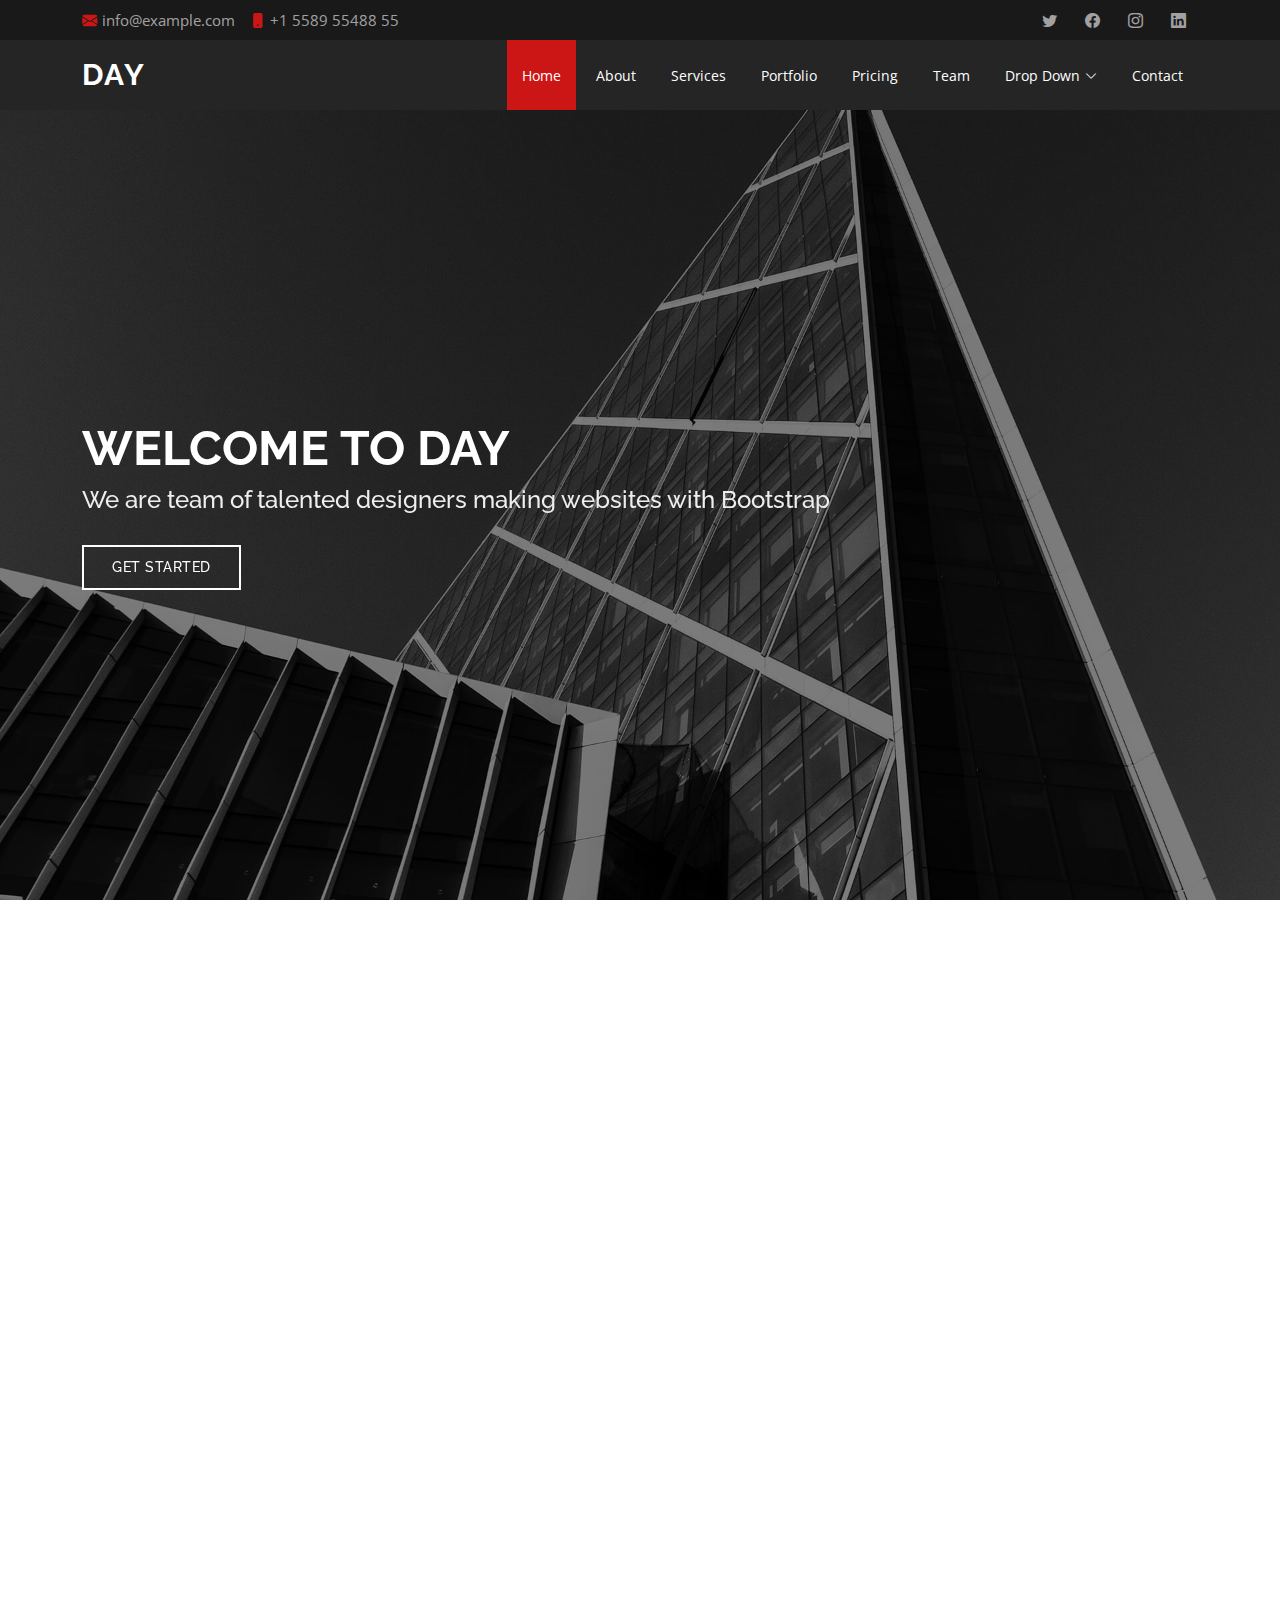
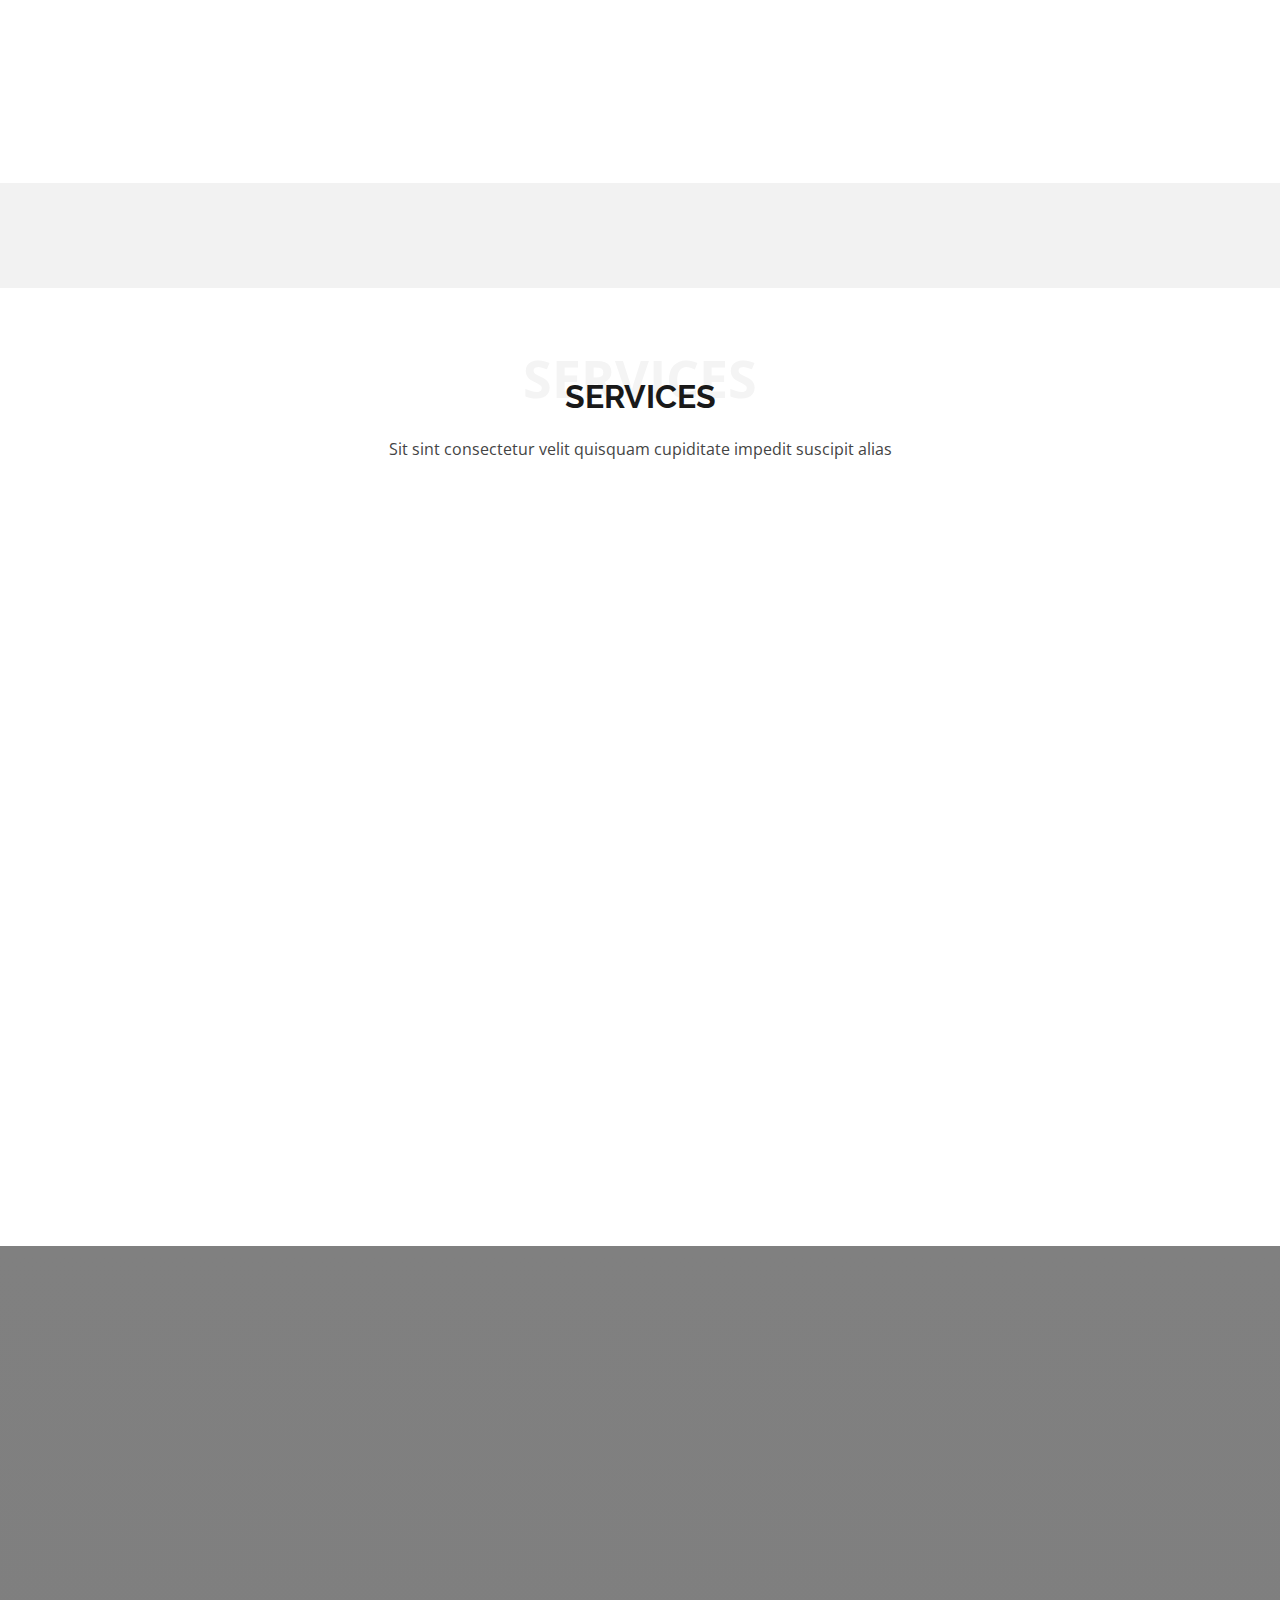
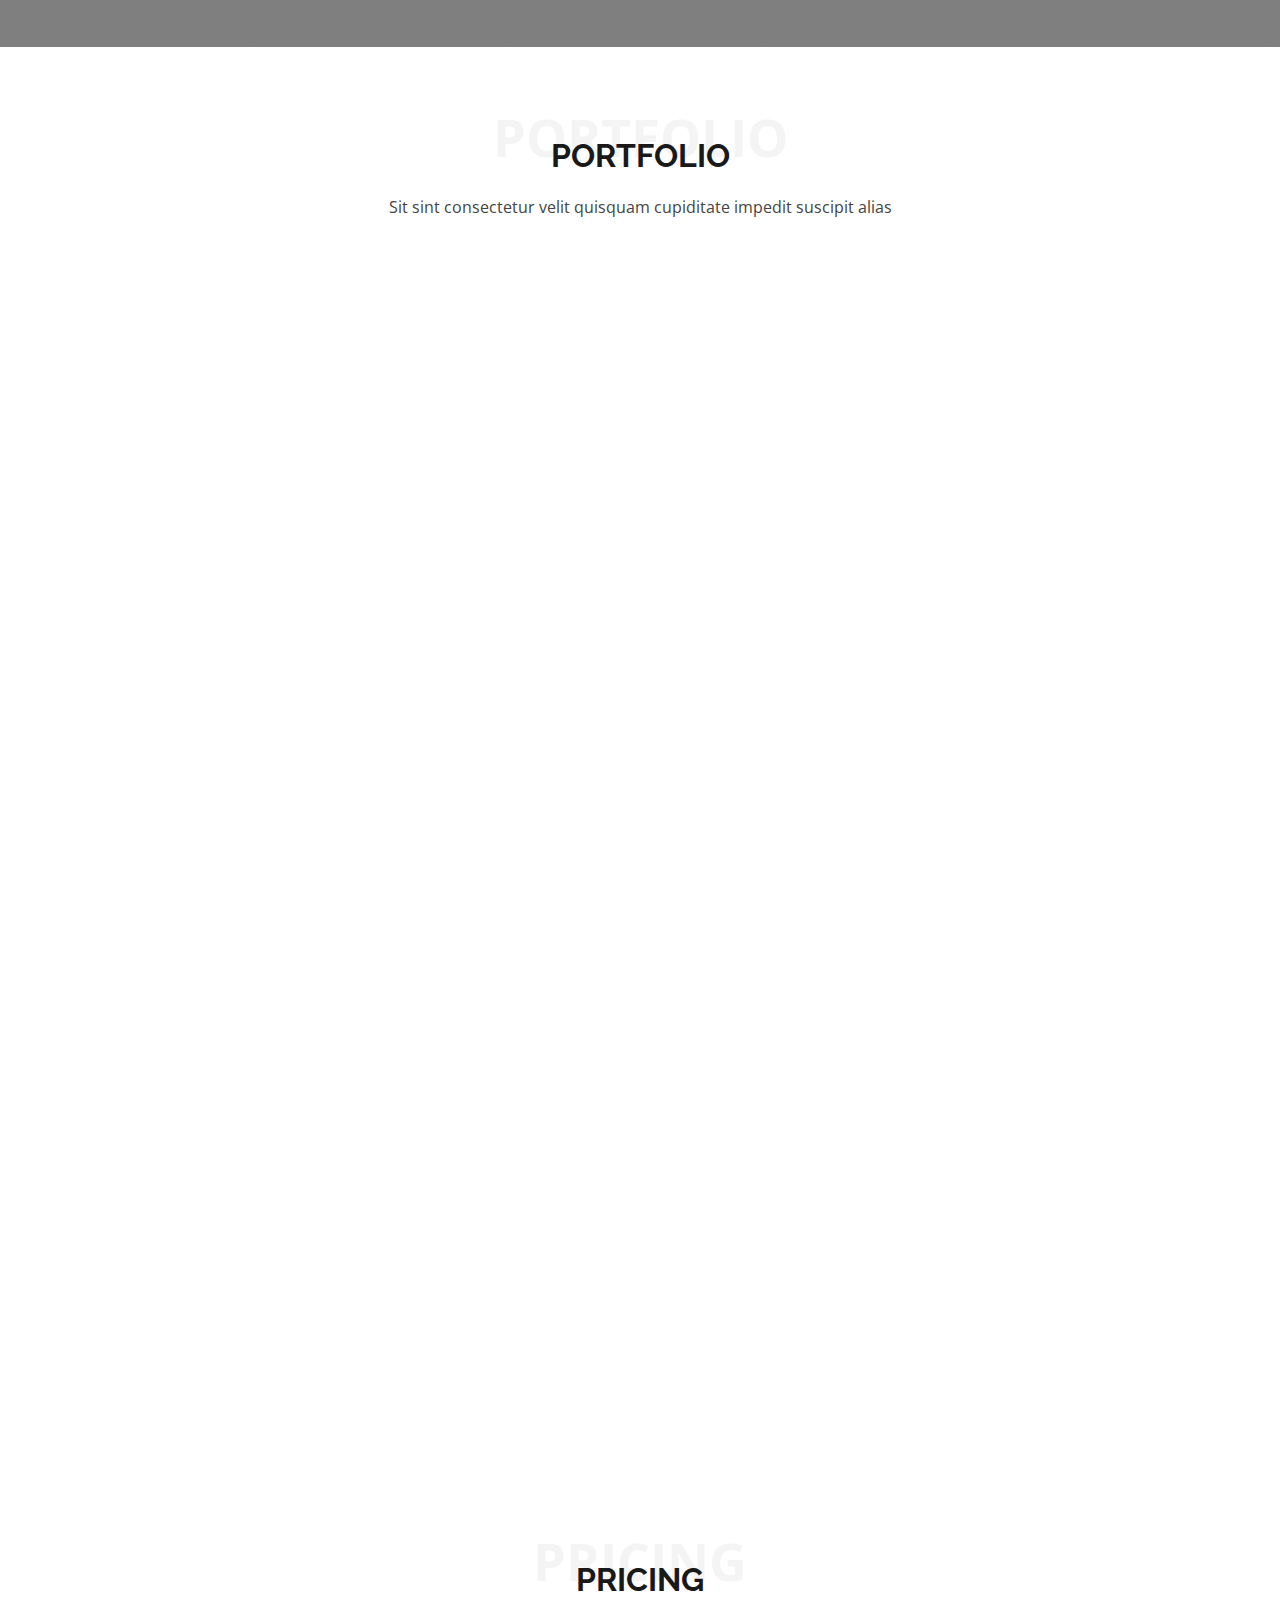
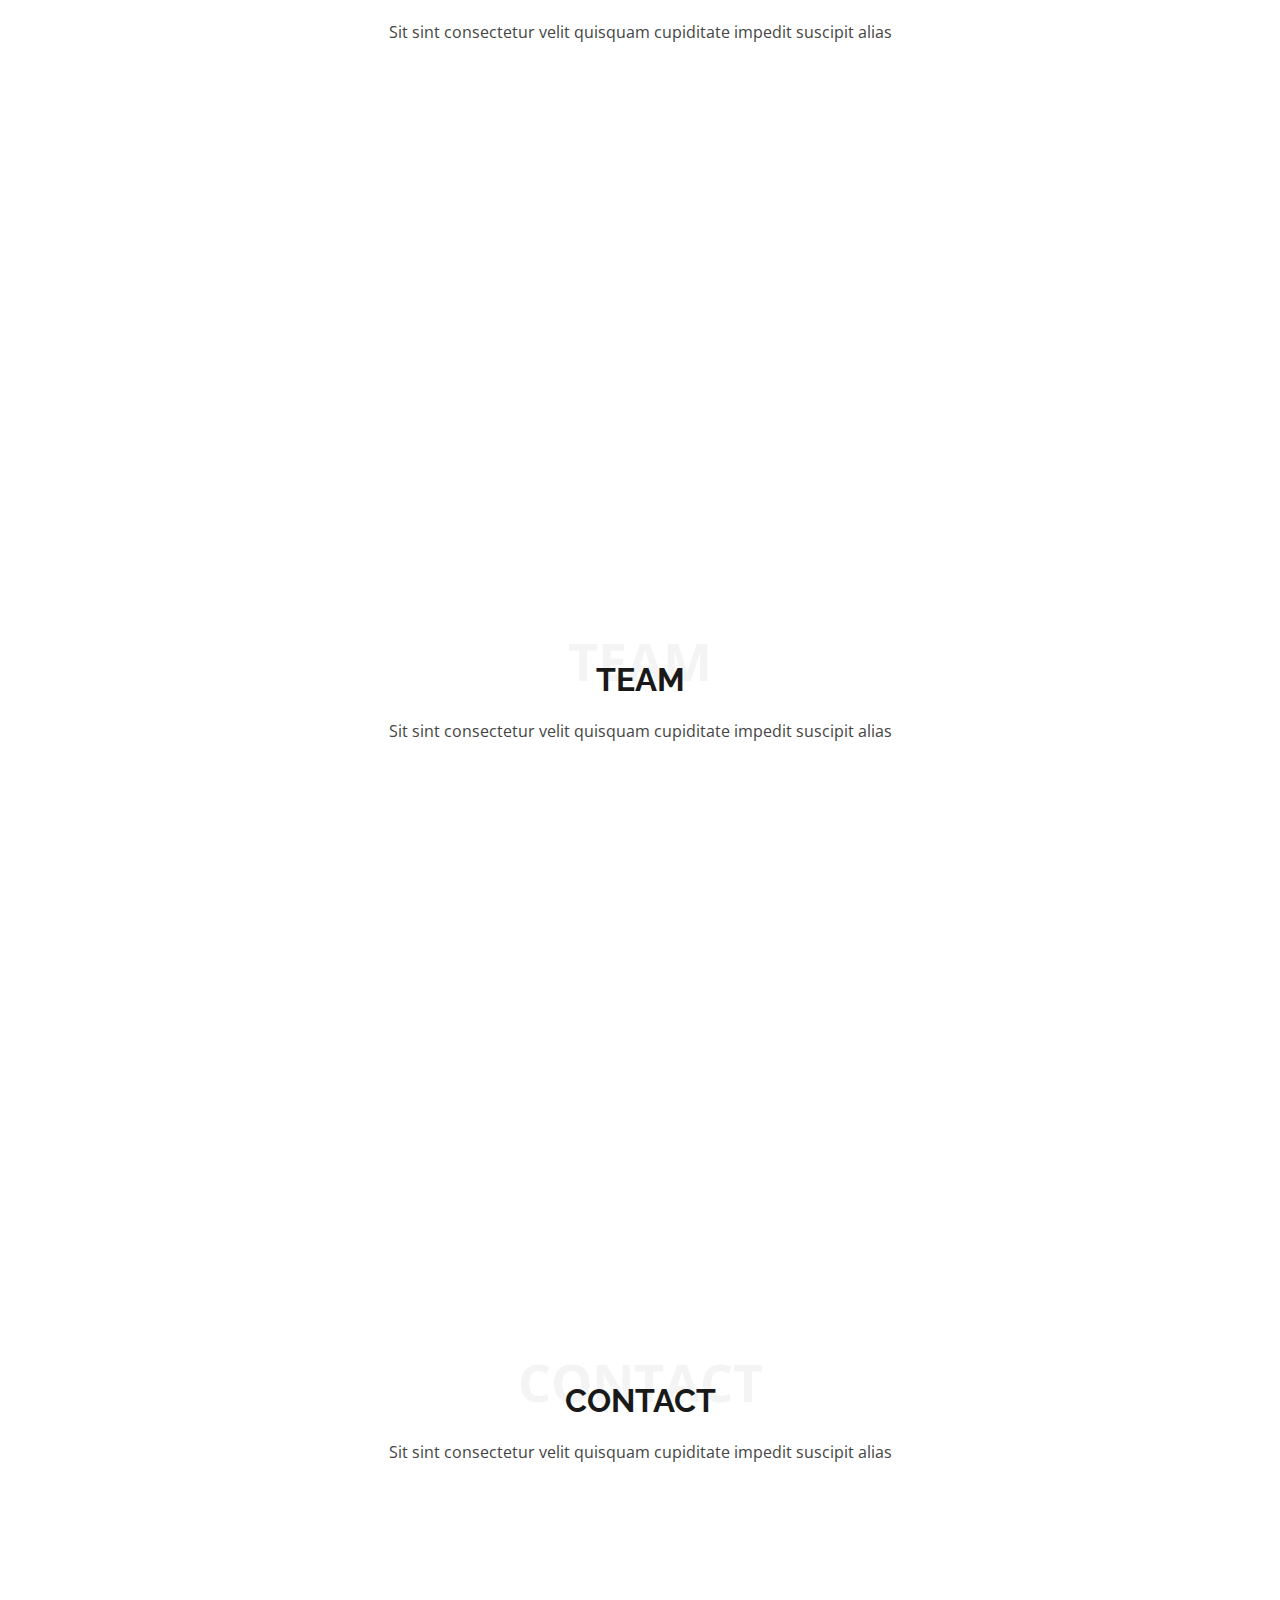
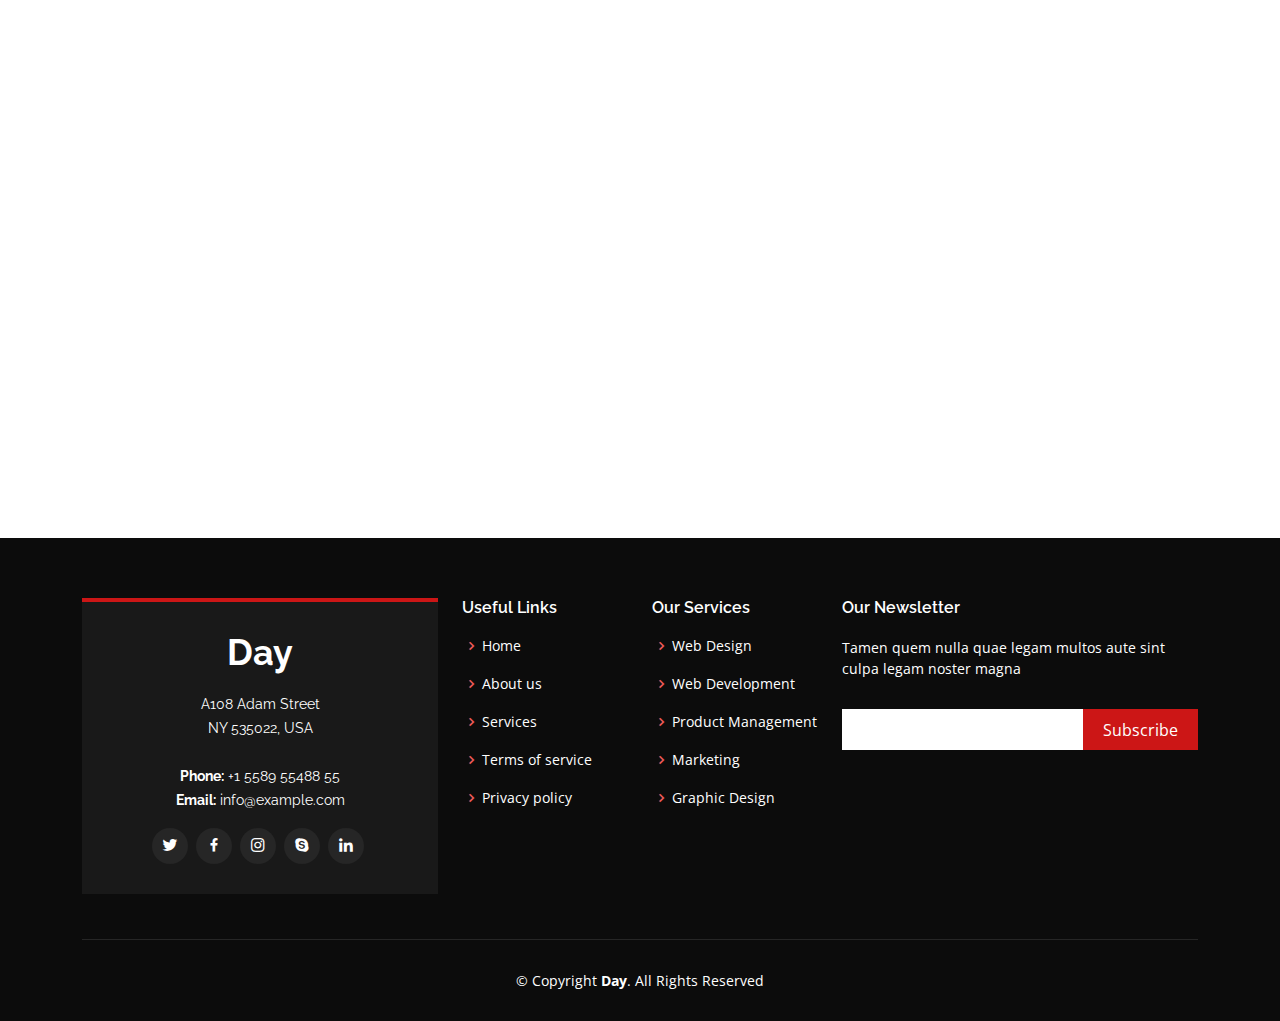
<file: index.html>
<!DOCTYPE html>
<html lang="en">

<head>
  <meta charset="utf-8">
  <meta content="width=device-width, initial-scale=1.0" name="viewport">

  <title>Day Bootstrap Template - Index</title>
  <meta content="" name="description">
  <meta content="" name="keywords">

  <!-- Favicons -->
  <link href="assets/img/favicon.png" rel="icon">
  <link href="assets/img/apple-touch-icon.png" rel="apple-touch-icon">

  <!-- Google Fonts -->
  <link href="https://fonts.googleapis.com/css?family=Open+Sans:300,300i,400,400i,600,600i,700,700i|Raleway:300,300i,400,400i,500,500i,600,600i,700,700i|Poppins:300,300i,400,400i,500,500i,600,600i,700,700i" rel="stylesheet">

  <!-- Vendor CSS Files -->
  <link href="assets/vendor/aos/aos.css" rel="stylesheet">
  <link href="assets/vendor/bootstrap/css/bootstrap.min.css" rel="stylesheet">
  <link href="assets/vendor/bootstrap-icons/bootstrap-icons.css" rel="stylesheet">
  <link href="assets/vendor/boxicons/css/boxicons.min.css" rel="stylesheet">
  <link href="assets/vendor/glightbox/css/glightbox.min.css" rel="stylesheet">
  <link href="assets/vendor/swiper/swiper-bundle.min.css" rel="stylesheet">

  <!-- Template Main CSS File -->
  <link href="assets/css/style.css" rel="stylesheet">

</head>

<body>

  <!-- ======= Top Bar ======= -->
  <section id="topbar" class="d-flex align-items-center">
    <div class="container d-flex justify-content-center justify-content-md-between">
      <div class="contact-info d-flex align-items-center">
        <i class="bi bi-envelope-fill"></i><a href="mailto:contact@example.com">info@example.com</a>
        <i class="bi bi-phone-fill phone-icon"></i> +1 5589 55488 55
      </div>
      <div class="social-links d-none d-md-block">
        <a href="#" class="twitter"><i class="bi bi-twitter"></i></a>
        <a href="#" class="facebook"><i class="bi bi-facebook"></i></a>
        <a href="#" class="instagram"><i class="bi bi-instagram"></i></a>
        <a href="#" class="linkedin"><i class="bi bi-linkedin"></i></i></a>
      </div>
    </div>
  </section>

  <!-- ======= Header ======= -->
  <header id="header" class="d-flex align-items-center">
    <div class="container d-flex align-items-center justify-content-between">

      <h1 class="logo"><a href="index.html">Day</a></h1>
      <!-- Uncomment below if you prefer to use an image logo -->
      <!-- <a href="index.html" class="logo"><img src="assets/img/logo.png" alt="" class="img-fluid"></a>-->

      <nav id="navbar" class="navbar">
        <ul>
          <li><a class="nav-link scrollto active" href="#hero">Home</a></li>
          <li><a class="nav-link scrollto" href="#about">About</a></li>
          <li><a class="nav-link scrollto" href="#services">Services</a></li>
          <li><a class="nav-link scrollto " href="#portfolio">Portfolio</a></li>
          <li><a class="nav-link scrollto" href="#pricing">Pricing</a></li>
          <li><a class="nav-link scrollto" href="#team">Team</a></li>
          <li class="dropdown"><a href="#"><span>Drop Down</span> <i class="bi bi-chevron-down"></i></a>
            <ul>
              <li><a href="#">Drop Down 1</a></li>
              <li class="dropdown"><a href="#"><span>Deep Drop Down</span> <i class="bi bi-chevron-right"></i></a>
                <ul>
                  <li><a href="#">Deep Drop Down 1</a></li>
                  <li><a href="#">Deep Drop Down 2</a></li>
                  <li><a href="#">Deep Drop Down 3</a></li>
                  <li><a href="#">Deep Drop Down 4</a></li>
                  <li><a href="#">Deep Drop Down 5</a></li>
                </ul>
              </li>
              <li><a href="#">Drop Down 2</a></li>
              <li><a href="#">Drop Down 3</a></li>
              <li><a href="#">Drop Down 4</a></li>
            </ul>
          </li>
          <li><a class="nav-link scrollto" href="#contact">Contact</a></li>
        </ul>
        <i class="bi bi-list mobile-nav-toggle"></i>
      </nav><!-- .navbar -->

    </div>
  </header><!-- End Header -->

  <!-- ======= Hero Section ======= -->
  <section id="hero" class="d-flex align-items-center">
    <div class="container position-relative" data-aos="fade-up" data-aos-delay="500">
      <h1>Welcome to Day</h1>
      <h2>We are team of talented designers making websites with Bootstrap</h2>
      <a href="#about" class="btn-get-started scrollto">Get Started</a>
    </div>
  </section><!-- End Hero -->

  <main id="main">

    <!-- ======= About Section ======= -->
    <section id="about" class="about">
      <div class="container">

        <div class="row">
          <div class="col-lg-6 order-1 order-lg-2" data-aos="fade-left">
            <img src="assets/img/about.jpg" class="img-fluid" alt="">
          </div>
          <div class="col-lg-6 pt-4 pt-lg-0 order-2 order-lg-1 content" data-aos="fade-right">
            <h3>Voluptatem dignissimos provident quasi corporis voluptates sit assumenda.</h3>
            <p class="fst-italic">
              Lorem ipsum dolor sit amet, consectetur adipiscing elit, sed do eiusmod tempor incididunt ut labore et dolore
              magna aliqua.
            </p>
            <ul>
              <li><i class="bi bi-check-circle"></i> Ullamco laboris nisi ut aliquip ex ea commodo consequat.</li>
              <li><i class="bi bi-check-circle"></i> Duis aute irure dolor in reprehenderit in voluptate velit.</li>
              <li><i class="bi bi-check-circle"></i> Ullamco laboris nisi ut aliquip ex ea commodo consequat. Duis aute irure dolor in reprehenderit in voluptate trideta storacalaperda mastiro dolore eu fugiat nulla pariatur.</li>
            </ul>
            <p>
              Ullamco laboris nisi ut aliquip ex ea commodo consequat. Duis aute irure dolor in reprehenderit in voluptate
              velit esse cillum dolore eu fugiat nulla pariatur. Excepteur sint occaecat cupidatat non proident, sunt in
              culpa qui officia deserunt mollit anim id est laborum
            </p>
          </div>
        </div>

      </div>
    </section><!-- End About Section -->

    <!-- ======= Why Us Section ======= -->
    <section id="why-us" class="why-us">
      <div class="container">

        <div class="row">

          <div class="col-lg-4" data-aos="fade-up">
            <div class="box">
              <span>01</span>
              <h4>Lorem Ipsum</h4>
              <p>Ulamco laboris nisi ut aliquip ex ea commodo consequat. Et consectetur ducimus vero placeat</p>
            </div>
          </div>

          <div class="col-lg-4 mt-4 mt-lg-0" data-aos="fade-up" data-aos-delay="150">
            <div class="box">
              <span>02</span>
              <h4>Repellat Nihil</h4>
              <p>Dolorem est fugiat occaecati voluptate velit esse. Dicta veritatis dolor quod et vel dire leno para dest</p>
            </div>
          </div>

          <div class="col-lg-4 mt-4 mt-lg-0" data-aos="fade-up" data-aos-delay="300">
            <div class="box">
              <span>03</span>
              <h4> Ad ad velit qui</h4>
              <p>Molestiae officiis omnis illo asperiores. Aut doloribus vitae sunt debitis quo vel nam quis</p>
            </div>
          </div>

        </div>

      </div>
    </section><!-- End Why Us Section -->

    <!-- ======= Clients Section ======= -->
    <section id="clients" class="clients">
      <div class="container" data-aos="zoom-in">

        <div class="row d-flex align-items-center">

          <div class="col-lg-2 col-md-4 col-6">
            <img src="assets/img/clients/client-1.png" class="img-fluid" alt="">
          </div>

          <div class="col-lg-2 col-md-4 col-6">
            <img src="assets/img/clients/client-2.png" class="img-fluid" alt="">
          </div>

          <div class="col-lg-2 col-md-4 col-6">
            <img src="assets/img/clients/client-3.png" class="img-fluid" alt="">
          </div>

          <div class="col-lg-2 col-md-4 col-6">
            <img src="assets/img/clients/client-4.png" class="img-fluid" alt="">
          </div>

          <div class="col-lg-2 col-md-4 col-6">
            <img src="assets/img/clients/client-5.png" class="img-fluid" alt="">
          </div>

          <div class="col-lg-2 col-md-4 col-6">
            <img src="assets/img/clients/client-6.png" class="img-fluid" alt="">
          </div>

        </div>

      </div>
    </section><!-- End Clients Section -->

    <!-- ======= Services Section ======= -->
    <section id="services" class="services">
      <div class="container">

        <div class="section-title">
          <span>Services</span>
          <h2>Services</h2>
          <p>Sit sint consectetur velit quisquam cupiditate impedit suscipit alias</p>
        </div>

        <div class="row">
          <div class="col-lg-4 col-md-6 d-flex align-items-stretch" data-aos="fade-up">
            <div class="icon-box">
              <div class="icon"><i class="bx bxl-dribbble"></i></div>
              <h4><a href="">Lorem Ipsum</a></h4>
              <p>Voluptatum deleniti atque corrupti quos dolores et quas molestias excepturi</p>
            </div>
          </div>

          <div class="col-lg-4 col-md-6 d-flex align-items-stretch mt-4 mt-md-0" data-aos="fade-up" data-aos-delay="150">
            <div class="icon-box">
              <div class="icon"><i class="bx bx-file"></i></div>
              <h4><a href="">Sed ut perspiciatis</a></h4>
              <p>Duis aute irure dolor in reprehenderit in voluptate velit esse cillum dolore</p>
            </div>
          </div>

          <div class="col-lg-4 col-md-6 d-flex align-items-stretch mt-4 mt-lg-0" data-aos="fade-up" data-aos-delay="300">
            <div class="icon-box">
              <div class="icon"><i class="bx bx-tachometer"></i></div>
              <h4><a href="">Magni Dolores</a></h4>
              <p>Excepteur sint occaecat cupidatat non proident, sunt in culpa qui officia</p>
            </div>
          </div>

          <div class="col-lg-4 col-md-6 d-flex align-items-stretch mt-4" data-aos="fade-up" data-aos-delay="450">
            <div class="icon-box">
              <div class="icon"><i class="bx bx-world"></i></div>
              <h4><a href="">Nemo Enim</a></h4>
              <p>At vero eos et accusamus et iusto odio dignissimos ducimus qui blanditiis</p>
            </div>
          </div>

          <div class="col-lg-4 col-md-6 d-flex align-items-stretch mt-4" data-aos="fade-up" data-aos-delay="600">
            <div class="icon-box">
              <div class="icon"><i class="bx bx-slideshow"></i></div>
              <h4><a href="">Dele cardo</a></h4>
              <p>Quis consequatur saepe eligendi voluptatem consequatur dolor consequuntur</p>
            </div>
          </div>

          <div class="col-lg-4 col-md-6 d-flex align-items-stretch mt-4" data-aos="fade-up" data-aos-delay="750">
            <div class="icon-box">
              <div class="icon"><i class="bx bx-arch"></i></div>
              <h4><a href="">Divera don</a></h4>
              <p>Modi nostrum vel laborum. Porro fugit error sit minus sapiente sit aspernatur</p>
            </div>
          </div>

        </div>

      </div>
    </section><!-- End Services Section -->

    <!-- ======= Cta Section ======= -->
    <section id="cta" class="cta">
      <div class="container" data-aos="zoom-in">

        <div class="text-center">
          <h3>Call To Action</h3>
          <p> Duis aute irure dolor in reprehenderit in voluptate velit esse cillum dolore eu fugiat nulla pariatur. Excepteur sint occaecat cupidatat non proident, sunt in culpa qui officia deserunt mollit anim id est laborum.</p>
          <a class="cta-btn" href="#">Call To Action</a>
        </div>

      </div>
    </section><!-- End Cta Section -->

    <!-- ======= Portfolio Section ======= -->
    <section id="portfolio" class="portfolio">
      <div class="container">

        <div class="section-title">
          <span>Portfolio</span>
          <h2>Portfolio</h2>
          <p>Sit sint consectetur velit quisquam cupiditate impedit suscipit alias</p>
        </div>

        <div class="row" data-aos="fade-up">
          <div class="col-lg-12 d-flex justify-content-center">
            <ul id="portfolio-flters">
              <li data-filter="*" class="filter-active">All</li>
              <li data-filter=".filter-app">App</li>
              <li data-filter=".filter-card">Card</li>
              <li data-filter=".filter-web">Web</li>
            </ul>
          </div>
        </div>

        <div class="row portfolio-container" data-aos="fade-up" data-aos-delay="150">

          <div class="col-lg-4 col-md-6 portfolio-item filter-app">
            <img src="assets/img/portfolio/portfolio-1.jpg" class="img-fluid" alt="">
            <div class="portfolio-info">
              <h4>App 1</h4>
              <p>App</p>
              <a href="assets/img/portfolio/portfolio-1.jpg" data-gallery="portfolioGallery" class="portfolio-lightbox preview-link" title="App 1"><i class="bx bx-plus"></i></a>
              <a href="portfolio-details.html" class="details-link" title="More Details"><i class="bx bx-link"></i></a>
            </div>
          </div>

          <div class="col-lg-4 col-md-6 portfolio-item filter-web">
            <img src="assets/img/portfolio/portfolio-2.jpg" class="img-fluid" alt="">
            <div class="portfolio-info">
              <h4>Web 3</h4>
              <p>Web</p>
              <a href="assets/img/portfolio/portfolio-2.jpg" data-gallery="portfolioGallery" class="portfolio-lightbox preview-link" title="Web 3"><i class="bx bx-plus"></i></a>
              <a href="portfolio-details.html" class="details-link" title="More Details"><i class="bx bx-link"></i></a>
            </div>
          </div>

          <div class="col-lg-4 col-md-6 portfolio-item filter-app">
            <img src="assets/img/portfolio/portfolio-3.jpg" class="img-fluid" alt="">
            <div class="portfolio-info">
              <h4>App 2</h4>
              <p>App</p>
              <a href="assets/img/portfolio/portfolio-3.jpg" data-gallery="portfolioGallery" class="portfolio-lightbox preview-link" title="App 2"><i class="bx bx-plus"></i></a>
              <a href="portfolio-details.html" class="details-link" title="More Details"><i class="bx bx-link"></i></a>
            </div>
          </div>

          <div class="col-lg-4 col-md-6 portfolio-item filter-card">
            <img src="assets/img/portfolio/portfolio-4.jpg" class="img-fluid" alt="">
            <div class="portfolio-info">
              <h4>Card 2</h4>
              <p>Card</p>
              <a href="assets/img/portfolio/portfolio-4.jpg" data-gallery="portfolioGallery" class="portfolio-lightbox preview-link" title="Card 2"><i class="bx bx-plus"></i></a>
              <a href="portfolio-details.html" class="details-link" title="More Details"><i class="bx bx-link"></i></a>
            </div>
          </div>

          <div class="col-lg-4 col-md-6 portfolio-item filter-web">
            <img src="assets/img/portfolio/portfolio-5.jpg" class="img-fluid" alt="">
            <div class="portfolio-info">
              <h4>Web 2</h4>
              <p>Web</p>
              <a href="assets/img/portfolio/portfolio-5.jpg" data-gallery="portfolioGallery" class="portfolio-lightbox preview-link" title="Web 2"><i class="bx bx-plus"></i></a>
              <a href="portfolio-details.html" class="details-link" title="More Details"><i class="bx bx-link"></i></a>
            </div>
          </div>

          <div class="col-lg-4 col-md-6 portfolio-item filter-app">
            <img src="assets/img/portfolio/portfolio-6.jpg" class="img-fluid" alt="">
            <div class="portfolio-info">
              <h4>App 3</h4>
              <p>App</p>
              <a href="assets/img/portfolio/portfolio-6.jpg" data-gallery="portfolioGallery" class="portfolio-lightbox preview-link" title="App 3"><i class="bx bx-plus"></i></a>
              <a href="portfolio-details.html" class="details-link" title="More Details"><i class="bx bx-link"></i></a>
            </div>
          </div>

          <div class="col-lg-4 col-md-6 portfolio-item filter-card">
            <img src="assets/img/portfolio/portfolio-7.jpg" class="img-fluid" alt="">
            <div class="portfolio-info">
              <h4>Card 1</h4>
              <p>Card</p>
              <a href="assets/img/portfolio/portfolio-7.jpg" data-gallery="portfolioGallery" class="portfolio-lightbox preview-link" title="Card 1"><i class="bx bx-plus"></i></a>
              <a href="portfolio-details.html" class="details-link" title="More Details"><i class="bx bx-link"></i></a>
            </div>
          </div>

          <div class="col-lg-4 col-md-6 portfolio-item filter-card">
            <img src="assets/img/portfolio/portfolio-8.jpg" class="img-fluid" alt="">
            <div class="portfolio-info">
              <h4>Card 3</h4>
              <p>Card</p>
              <a href="assets/img/portfolio/portfolio-8.jpg" data-gallery="portfolioGallery" class="portfolio-lightbox preview-link" title="Card 3"><i class="bx bx-plus"></i></a>
              <a href="portfolio-details.html" class="details-link" title="More Details"><i class="bx bx-link"></i></a>
            </div>
          </div>

          <div class="col-lg-4 col-md-6 portfolio-item filter-web">
            <img src="assets/img/portfolio/portfolio-9.jpg" class="img-fluid" alt="">
            <div class="portfolio-info">
              <h4>Web 3</h4>
              <p>Web</p>
              <a href="assets/img/portfolio/portfolio-9.jpg" data-gallery="portfolioGallery" class="portfolio-lightbox preview-link" title="Web 3"><i class="bx bx-plus"></i></a>
              <a href="portfolio-details.html" class="details-link" title="More Details"><i class="bx bx-link"></i></a>
            </div>
          </div>

        </div>

      </div>
    </section><!-- End Portfolio Section -->

    <!-- ======= Pricing Section ======= -->
    <section id="pricing" class="pricing">
      <div class="container">

        <div class="section-title">
          <span>Pricing</span>
          <h2>Pricing</h2>
          <p>Sit sint consectetur velit quisquam cupiditate impedit suscipit alias</p>
        </div>

        <div class="row">

          <div class="col-lg-4 col-md-6" data-aos="zoom-in" data-aos-delay="150">
            <div class="box">
              <h3>Free</h3>
              <h4><sup>$</sup>0<span> / month</span></h4>
              <ul>
                <li>Aida dere</li>
                <li>Nec feugiat nisl</li>
                <li>Nulla at volutpat dola</li>
                <li class="na">Pharetra massa</li>
                <li class="na">Massa ultricies mi</li>
              </ul>
              <div class="btn-wrap">
                <a href="#" class="btn-buy">Buy Now</a>
              </div>
            </div>
          </div>

          <div class="col-lg-4 col-md-6 mt-4 mt-md-0" data-aos="zoom-in">
            <div class="box featured">
              <h3>Business</h3>
              <h4><sup>$</sup>19<span> / month</span></h4>
              <ul>
                <li>Aida dere</li>
                <li>Nec feugiat nisl</li>
                <li>Nulla at volutpat dola</li>
                <li>Pharetra massa</li>
                <li class="na">Massa ultricies mi</li>
              </ul>
              <div class="btn-wrap">
                <a href="#" class="btn-buy">Buy Now</a>
              </div>
            </div>
          </div>

          <div class="col-lg-4 col-md-6 mt-4 mt-lg-0" data-aos="zoom-in" data-aos-delay="150">
            <div class="box">
              <h3>Developer</h3>
              <h4><sup>$</sup>29<span> / month</span></h4>
              <ul>
                <li>Aida dere</li>
                <li>Nec feugiat nisl</li>
                <li>Nulla at volutpat dola</li>
                <li>Pharetra massa</li>
                <li>Massa ultricies mi</li>
              </ul>
              <div class="btn-wrap">
                <a href="#" class="btn-buy">Buy Now</a>
              </div>
            </div>
          </div>

        </div>

      </div>
    </section><!-- End Pricing Section -->

    <!-- ======= Team Section ======= -->
    <section id="team" class="team">
      <div class="container">

        <div class="section-title">
          <span>Team</span>
          <h2>Team</h2>
          <p>Sit sint consectetur velit quisquam cupiditate impedit suscipit alias</p>
        </div>

        <div class="row">
          <div class="col-lg-4 col-md-6 d-flex align-items-stretch" data-aos="zoom-in">
            <div class="member">
              <img src="assets/img/team/team-1.jpg" alt="">
              <h4>Walter White</h4>
              <span>Chief Executive Officer</span>
              <p>
                Magni qui quod omnis unde et eos fuga et exercitationem. Odio veritatis perspiciatis quaerat qui aut aut aut
              </p>
              <div class="social">
                <a href=""><i class="bi bi-twitter"></i></a>
                <a href=""><i class="bi bi-facebook"></i></a>
                <a href=""><i class="bi bi-instagram"></i></a>
                <a href=""><i class="bi bi-linkedin"></i></a>
              </div>
            </div>
          </div>

          <div class="col-lg-4 col-md-6 d-flex align-items-stretch" data-aos="zoom-in">
            <div class="member">
              <img src="assets/img/team/team-2.jpg" alt="">
              <h4>Sarah Jhinson</h4>
              <span>Product Manager</span>
              <p>
                Repellat fugiat adipisci nemo illum nesciunt voluptas repellendus. In architecto rerum rerum temporibus
              </p>
              <div class="social">
                <a href=""><i class="bi bi-twitter"></i></a>
                <a href=""><i class="bi bi-facebook"></i></a>
                <a href=""><i class="bi bi-instagram"></i></a>
                <a href=""><i class="bi bi-linkedin"></i></a>
              </div>
            </div>
          </div>

          <div class="col-lg-4 col-md-6 d-flex align-items-stretch" data-aos="zoom-in">
            <div class="member">
              <img src="assets/img/team/team-3.jpg" alt="">
              <h4>William Anderson</h4>
              <span>CTO</span>
              <p>
                Voluptas necessitatibus occaecati quia. Earum totam consequuntur qui porro et laborum toro des clara
              </p>
              <div class="social">
                <a href=""><i class="bi bi-twitter"></i></a>
                <a href=""><i class="bi bi-facebook"></i></a>
                <a href=""><i class="bi bi-instagram"></i></a>
                <a href=""><i class="bi bi-linkedin"></i></a>
              </div>
            </div>
          </div>

        </div>

      </div>
    </section><!-- End Team Section -->

    <!-- ======= Contact Section ======= -->
    <section id="contact" class="contact">
      <div class="container">

        <div class="section-title">
          <span>Contact</span>
          <h2>Contact</h2>
          <p>Sit sint consectetur velit quisquam cupiditate impedit suscipit alias</p>
        </div>

        <div class="row" data-aos="fade-up">
          <div class="col-lg-6">
            <div class="info-box mb-4">
              <i class="bx bx-map"></i>
              <h3>Our Address</h3>
              <p>A108 Adam Street, New York, NY 535022</p>
            </div>
          </div>

          <div class="col-lg-3 col-md-6">
            <div class="info-box  mb-4">
              <i class="bx bx-envelope"></i>
              <h3>Email Us</h3>
              <p>contact@example.com</p>
            </div>
          </div>

          <div class="col-lg-3 col-md-6">
            <div class="info-box  mb-4">
              <i class="bx bx-phone-call"></i>
              <h3>Call Us</h3>
              <p>+1 5589 55488 55</p>
            </div>
          </div>

        </div>

        <div class="row" data-aos="fade-up">

          <div class="col-lg-6 ">
            <iframe class="mb-4 mb-lg-0" src="https://www.google.com/maps/embed?pb=!1m14!1m8!1m3!1d12097.433213460943!2d-74.0062269!3d40.7101282!3m2!1i1024!2i768!4f13.1!3m3!1m2!1s0x0%3A0xb89d1fe6bc499443!2sDowntown+Conference+Center!5e0!3m2!1smk!2sbg!4v1539943755621" frameborder="0" style="border:0; width: 100%; height: 384px;" allowfullscreen></iframe>
          </div>

          <div class="col-lg-6">
            <form action="forms/contact.php" method="post" role="form" class="php-email-form">
              <div class="row">
                <div class="col-md-6 form-group">
                  <input type="text" name="name" class="form-control" id="name" placeholder="Your Name" required>
                </div>
                <div class="col-md-6 form-group mt-3 mt-md-0">
                  <input type="email" class="form-control" name="email" id="email" placeholder="Your Email" required>
                </div>
              </div>
              <div class="form-group mt-3">
                <input type="text" class="form-control" name="subject" id="subject" placeholder="Subject" required>
              </div>
              <div class="form-group mt-3">
                <textarea class="form-control" name="message" rows="5" placeholder="Message" required></textarea>
              </div>
              <div class="my-3">
                <div class="loading">Loading</div>
                <div class="error-message"></div>
                <div class="sent-message">Your message has been sent. Thank you!</div>
              </div>
              <div class="text-center"><button type="submit">Send Message</button></div>
            </form>
          </div>

        </div>

      </div>
    </section><!-- End Contact Section -->

  </main><!-- End #main -->

  <!-- ======= Footer ======= -->
  <footer id="footer">
    <div class="footer-top">
      <div class="container">
        <div class="row">

          <div class="col-lg-4 col-md-6">
            <div class="footer-info">
              <h3>Day</h3>
              <p>
                A108 Adam Street <br>
                NY 535022, USA<br><br>
                <strong>Phone:</strong> +1 5589 55488 55<br>
                <strong>Email:</strong> info@example.com<br>
              </p>
              <div class="social-links mt-3">
                <a href="#" class="twitter"><i class="bx bxl-twitter"></i></a>
                <a href="#" class="facebook"><i class="bx bxl-facebook"></i></a>
                <a href="#" class="instagram"><i class="bx bxl-instagram"></i></a>
                <a href="#" class="google-plus"><i class="bx bxl-skype"></i></a>
                <a href="#" class="linkedin"><i class="bx bxl-linkedin"></i></a>
              </div>
            </div>
          </div>

          <div class="col-lg-2 col-md-6 footer-links">
            <h4>Useful Links</h4>
            <ul>
              <li><i class="bx bx-chevron-right"></i> <a href="#">Home</a></li>
              <li><i class="bx bx-chevron-right"></i> <a href="#">About us</a></li>
              <li><i class="bx bx-chevron-right"></i> <a href="#">Services</a></li>
              <li><i class="bx bx-chevron-right"></i> <a href="#">Terms of service</a></li>
              <li><i class="bx bx-chevron-right"></i> <a href="#">Privacy policy</a></li>
            </ul>
          </div>

          <div class="col-lg-2 col-md-6 footer-links">
            <h4>Our Services</h4>
            <ul>
              <li><i class="bx bx-chevron-right"></i> <a href="#">Web Design</a></li>
              <li><i class="bx bx-chevron-right"></i> <a href="#">Web Development</a></li>
              <li><i class="bx bx-chevron-right"></i> <a href="#">Product Management</a></li>
              <li><i class="bx bx-chevron-right"></i> <a href="#">Marketing</a></li>
              <li><i class="bx bx-chevron-right"></i> <a href="#">Graphic Design</a></li>
            </ul>
          </div>

          <div class="col-lg-4 col-md-6 footer-newsletter">
            <h4>Our Newsletter</h4>
            <p>Tamen quem nulla quae legam multos aute sint culpa legam noster magna</p>
            <form action="" method="post">
              <input type="email" name="email"><input type="submit" value="Subscribe">
            </form>

          </div>

        </div>
      </div>
    </div>

    <div class="container">
      <div class="copyright">
        &copy; Copyright <strong><span>Day</span></strong>. All Rights Reserved
      </div>

    </div>
  </footer><!-- End Footer -->

  <a href="#" class="back-to-top d-flex align-items-center justify-content-center"><i class="bi bi-arrow-up-short"></i></a>
  <div id="preloader"></div>

  <!-- Vendor JS Files -->
  <script src="assets/vendor/aos/aos.js"></script>
  <script src="assets/vendor/bootstrap/js/bootstrap.bundle.min.js"></script>
  <script src="assets/vendor/glightbox/js/glightbox.min.js"></script>
  <script src="assets/vendor/isotope-layout/isotope.pkgd.min.js"></script>
  <script src="assets/vendor/php-email-form/validate.js"></script>
  <script src="assets/vendor/swiper/swiper-bundle.min.js"></script>

  <!-- Template Main JS File -->
  <script src="assets/js/main.js"></script>

</body>

</html>
</file>
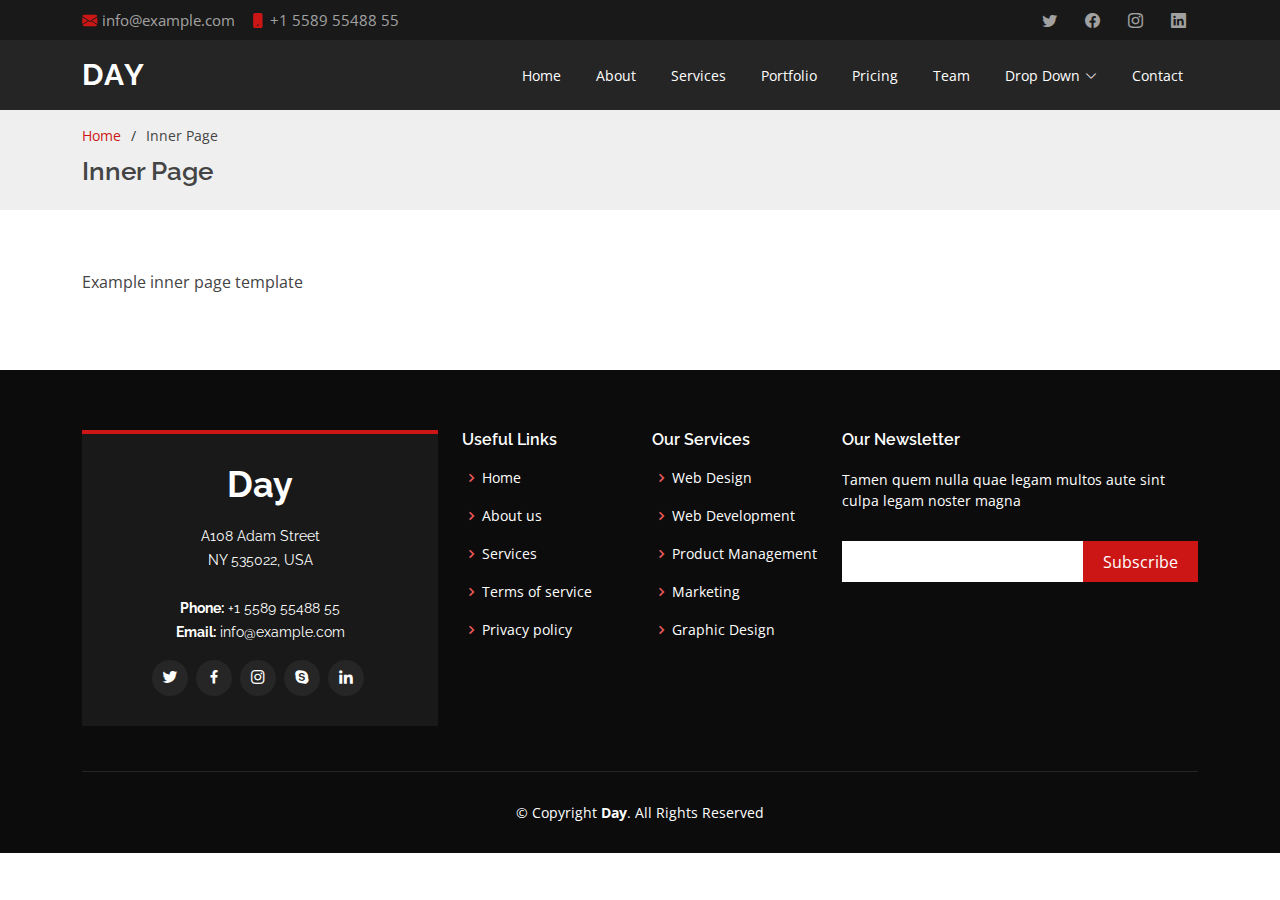
<file: inner-page.html>
<!DOCTYPE html>
<html lang="en">

<head>
  <meta charset="utf-8">
  <meta content="width=device-width, initial-scale=1.0" name="viewport">

  <title>Inner Page - Day Bootstrap Template</title>
  <meta content="" name="description">
  <meta content="" name="keywords">

  <!-- Favicons -->
  <link href="assets/img/favicon.png" rel="icon">
  <link href="assets/img/apple-touch-icon.png" rel="apple-touch-icon">

  <!-- Google Fonts -->
  <link href="https://fonts.googleapis.com/css?family=Open+Sans:300,300i,400,400i,600,600i,700,700i|Raleway:300,300i,400,400i,500,500i,600,600i,700,700i|Poppins:300,300i,400,400i,500,500i,600,600i,700,700i" rel="stylesheet">

  <!-- Vendor CSS Files -->
  <link href="assets/vendor/aos/aos.css" rel="stylesheet">
  <link href="assets/vendor/bootstrap/css/bootstrap.min.css" rel="stylesheet">
  <link href="assets/vendor/bootstrap-icons/bootstrap-icons.css" rel="stylesheet">
  <link href="assets/vendor/boxicons/css/boxicons.min.css" rel="stylesheet">
  <link href="assets/vendor/glightbox/css/glightbox.min.css" rel="stylesheet">
  <link href="assets/vendor/swiper/swiper-bundle.min.css" rel="stylesheet">

  <!-- Template Main CSS File -->
  <link href="assets/css/style.css" rel="stylesheet">

</head>

<body>

  <!-- ======= Top Bar ======= -->
  <section id="topbar" class="d-flex align-items-center">
    <div class="container d-flex justify-content-center justify-content-md-between">
      <div class="contact-info d-flex align-items-center">
        <i class="bi bi-envelope-fill"></i><a href="mailto:contact@example.com">info@example.com</a>
        <i class="bi bi-phone-fill phone-icon"></i> +1 5589 55488 55
      </div>
      <div class="social-links d-none d-md-block">
        <a href="#" class="twitter"><i class="bi bi-twitter"></i></a>
        <a href="#" class="facebook"><i class="bi bi-facebook"></i></a>
        <a href="#" class="instagram"><i class="bi bi-instagram"></i></a>
        <a href="#" class="linkedin"><i class="bi bi-linkedin"></i></i></a>
      </div>
    </div>
  </section>

  <!-- ======= Header ======= -->
  <header id="header" class="d-flex align-items-center">
    <div class="container d-flex align-items-center justify-content-between">

      <h1 class="logo"><a href="index.html">Day</a></h1>
      <!-- Uncomment below if you prefer to use an image logo -->
      <!-- <a href="index.html" class="logo"><img src="assets/img/logo.png" alt="" class="img-fluid"></a>-->

      <nav id="navbar" class="navbar">
        <ul>
          <li><a class="nav-link scrollto " href="#hero">Home</a></li>
          <li><a class="nav-link scrollto" href="#about">About</a></li>
          <li><a class="nav-link scrollto" href="#services">Services</a></li>
          <li><a class="nav-link scrollto " href="#portfolio">Portfolio</a></li>
          <li><a class="nav-link scrollto" href="#pricing">Pricing</a></li>
          <li><a class="nav-link scrollto" href="#team">Team</a></li>
          <li class="dropdown"><a href="#"><span>Drop Down</span> <i class="bi bi-chevron-down"></i></a>
            <ul>
              <li><a href="#">Drop Down 1</a></li>
              <li class="dropdown"><a href="#"><span>Deep Drop Down</span> <i class="bi bi-chevron-right"></i></a>
                <ul>
                  <li><a href="#">Deep Drop Down 1</a></li>
                  <li><a href="#">Deep Drop Down 2</a></li>
                  <li><a href="#">Deep Drop Down 3</a></li>
                  <li><a href="#">Deep Drop Down 4</a></li>
                  <li><a href="#">Deep Drop Down 5</a></li>
                </ul>
              </li>
              <li><a href="#">Drop Down 2</a></li>
              <li><a href="#">Drop Down 3</a></li>
              <li><a href="#">Drop Down 4</a></li>
            </ul>
          </li>
          <li><a class="nav-link scrollto" href="#contact">Contact</a></li>
        </ul>
        <i class="bi bi-list mobile-nav-toggle"></i>
      </nav><!-- .navbar -->

    </div>
  </header><!-- End Header -->

  <main id="main">

    <!-- ======= Breadcrumbs ======= -->
    <section id="breadcrumbs" class="breadcrumbs">
      <div class="container">

        <ol>
          <li><a href="index.html">Home</a></li>
          <li>Inner Page</li>
        </ol>
        <h2>Inner Page</h2>

      </div>
    </section><!-- End Breadcrumbs -->

    <section class="inner-page">
      <div class="container">
        <p>
          Example inner page template
        </p>
      </div>
    </section>

  </main><!-- End #main -->

  <!-- ======= Footer ======= -->
  <footer id="footer">
    <div class="footer-top">
      <div class="container">
        <div class="row">

          <div class="col-lg-4 col-md-6">
            <div class="footer-info">
              <h3>Day</h3>
              <p>
                A108 Adam Street <br>
                NY 535022, USA<br><br>
                <strong>Phone:</strong> +1 5589 55488 55<br>
                <strong>Email:</strong> info@example.com<br>
              </p>
              <div class="social-links mt-3">
                <a href="#" class="twitter"><i class="bx bxl-twitter"></i></a>
                <a href="#" class="facebook"><i class="bx bxl-facebook"></i></a>
                <a href="#" class="instagram"><i class="bx bxl-instagram"></i></a>
                <a href="#" class="google-plus"><i class="bx bxl-skype"></i></a>
                <a href="#" class="linkedin"><i class="bx bxl-linkedin"></i></a>
              </div>
            </div>
          </div>

          <div class="col-lg-2 col-md-6 footer-links">
            <h4>Useful Links</h4>
            <ul>
              <li><i class="bx bx-chevron-right"></i> <a href="#">Home</a></li>
              <li><i class="bx bx-chevron-right"></i> <a href="#">About us</a></li>
              <li><i class="bx bx-chevron-right"></i> <a href="#">Services</a></li>
              <li><i class="bx bx-chevron-right"></i> <a href="#">Terms of service</a></li>
              <li><i class="bx bx-chevron-right"></i> <a href="#">Privacy policy</a></li>
            </ul>
          </div>

          <div class="col-lg-2 col-md-6 footer-links">
            <h4>Our Services</h4>
            <ul>
              <li><i class="bx bx-chevron-right"></i> <a href="#">Web Design</a></li>
              <li><i class="bx bx-chevron-right"></i> <a href="#">Web Development</a></li>
              <li><i class="bx bx-chevron-right"></i> <a href="#">Product Management</a></li>
              <li><i class="bx bx-chevron-right"></i> <a href="#">Marketing</a></li>
              <li><i class="bx bx-chevron-right"></i> <a href="#">Graphic Design</a></li>
            </ul>
          </div>

          <div class="col-lg-4 col-md-6 footer-newsletter">
            <h4>Our Newsletter</h4>
            <p>Tamen quem nulla quae legam multos aute sint culpa legam noster magna</p>
            <form action="" method="post">
              <input type="email" name="email"><input type="submit" value="Subscribe">
            </form>

          </div>

        </div>
      </div>
    </div>

    <div class="container">
      <div class="copyright">
        &copy; Copyright <strong><span>Day</span></strong>. All Rights Reserved
      </div>

    </div>
  </footer><!-- End Footer -->

  <a href="#" class="back-to-top d-flex align-items-center justify-content-center"><i class="bi bi-arrow-up-short"></i></a>
  <div id="preloader"></div>

  <!-- Vendor JS Files -->
  <script src="assets/vendor/aos/aos.js"></script>
  <script src="assets/vendor/bootstrap/js/bootstrap.bundle.min.js"></script>
  <script src="assets/vendor/glightbox/js/glightbox.min.js"></script>
  <script src="assets/vendor/isotope-layout/isotope.pkgd.min.js"></script>
  <script src="assets/vendor/php-email-form/validate.js"></script>
  <script src="assets/vendor/swiper/swiper-bundle.min.js"></script>

  <!-- Template Main JS File -->
  <script src="assets/js/main.js"></script>

</body>

</html>
</file>
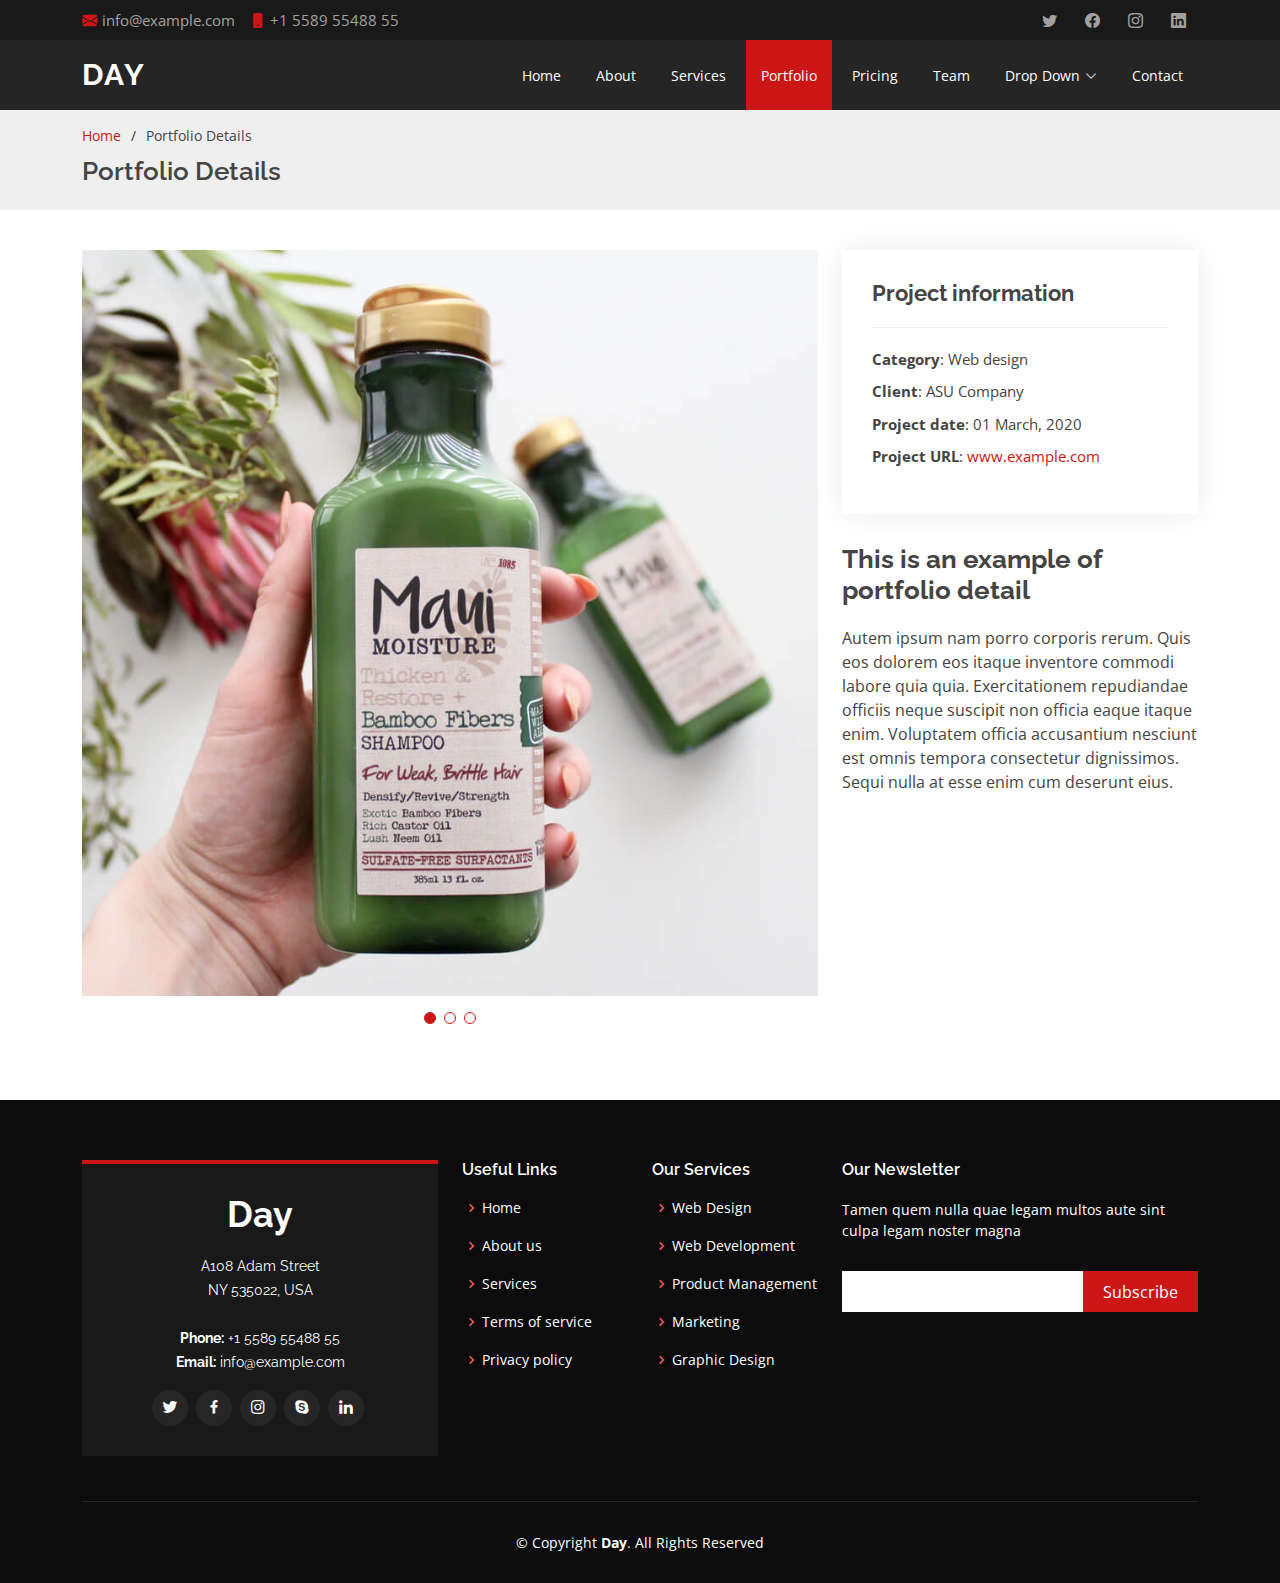
<file: portfolio-details.html>
<!DOCTYPE html>
<html lang="en">

<head>
  <meta charset="utf-8">
  <meta content="width=device-width, initial-scale=1.0" name="viewport">

  <title>Portfolio Details - Day Bootstrap Template</title>
  <meta content="" name="description">
  <meta content="" name="keywords">

  <!-- Favicons -->
  <link href="assets/img/favicon.png" rel="icon">
  <link href="assets/img/apple-touch-icon.png" rel="apple-touch-icon">

  <!-- Google Fonts -->
  <link href="https://fonts.googleapis.com/css?family=Open+Sans:300,300i,400,400i,600,600i,700,700i|Raleway:300,300i,400,400i,500,500i,600,600i,700,700i|Poppins:300,300i,400,400i,500,500i,600,600i,700,700i" rel="stylesheet">

  <!-- Vendor CSS Files -->
  <link href="assets/vendor/aos/aos.css" rel="stylesheet">
  <link href="assets/vendor/bootstrap/css/bootstrap.min.css" rel="stylesheet">
  <link href="assets/vendor/bootstrap-icons/bootstrap-icons.css" rel="stylesheet">
  <link href="assets/vendor/boxicons/css/boxicons.min.css" rel="stylesheet">
  <link href="assets/vendor/glightbox/css/glightbox.min.css" rel="stylesheet">
  <link href="assets/vendor/swiper/swiper-bundle.min.css" rel="stylesheet">

  <!-- Template Main CSS File -->
  <link href="assets/css/style.css" rel="stylesheet">

</head>

<body>

  <!-- ======= Top Bar ======= -->
  <section id="topbar" class="d-flex align-items-center">
    <div class="container d-flex justify-content-center justify-content-md-between">
      <div class="contact-info d-flex align-items-center">
        <i class="bi bi-envelope-fill"></i><a href="mailto:contact@example.com">info@example.com</a>
        <i class="bi bi-phone-fill phone-icon"></i> +1 5589 55488 55
      </div>
      <div class="social-links d-none d-md-block">
        <a href="#" class="twitter"><i class="bi bi-twitter"></i></a>
        <a href="#" class="facebook"><i class="bi bi-facebook"></i></a>
        <a href="#" class="instagram"><i class="bi bi-instagram"></i></a>
        <a href="#" class="linkedin"><i class="bi bi-linkedin"></i></i></a>
      </div>
    </div>
  </section>

  <!-- ======= Header ======= -->
  <header id="header" class="d-flex align-items-center">
    <div class="container d-flex align-items-center justify-content-between">

      <h1 class="logo"><a href="index.html">Day</a></h1>
      <!-- Uncomment below if you prefer to use an image logo -->
      <!-- <a href="index.html" class="logo"><img src="assets/img/logo.png" alt="" class="img-fluid"></a>-->

      <nav id="navbar" class="navbar">
        <ul>
          <li><a class="nav-link scrollto " href="#hero">Home</a></li>
          <li><a class="nav-link scrollto" href="#about">About</a></li>
          <li><a class="nav-link scrollto" href="#services">Services</a></li>
          <li><a class="nav-link scrollto active" href="#portfolio">Portfolio</a></li>
          <li><a class="nav-link scrollto" href="#pricing">Pricing</a></li>
          <li><a class="nav-link scrollto" href="#team">Team</a></li>
          <li class="dropdown"><a href="#"><span>Drop Down</span> <i class="bi bi-chevron-down"></i></a>
            <ul>
              <li><a href="#">Drop Down 1</a></li>
              <li class="dropdown"><a href="#"><span>Deep Drop Down</span> <i class="bi bi-chevron-right"></i></a>
                <ul>
                  <li><a href="#">Deep Drop Down 1</a></li>
                  <li><a href="#">Deep Drop Down 2</a></li>
                  <li><a href="#">Deep Drop Down 3</a></li>
                  <li><a href="#">Deep Drop Down 4</a></li>
                  <li><a href="#">Deep Drop Down 5</a></li>
                </ul>
              </li>
              <li><a href="#">Drop Down 2</a></li>
              <li><a href="#">Drop Down 3</a></li>
              <li><a href="#">Drop Down 4</a></li>
            </ul>
          </li>
          <li><a class="nav-link scrollto" href="#contact">Contact</a></li>
        </ul>
        <i class="bi bi-list mobile-nav-toggle"></i>
      </nav><!-- .navbar -->

    </div>
  </header><!-- End Header -->

  <main id="main">

    <!-- ======= Breadcrumbs ======= -->
    <section id="breadcrumbs" class="breadcrumbs">
      <div class="container">

        <ol>
          <li><a href="index.html">Home</a></li>
          <li>Portfolio Details</li>
        </ol>
        <h2>Portfolio Details</h2>

      </div>
    </section><!-- End Breadcrumbs -->

    <!-- ======= Portfolio Details Section ======= -->
    <section id="portfolio-details" class="portfolio-details">
      <div class="container">

        <div class="row gy-4">

          <div class="col-lg-8">
            <div class="portfolio-details-slider swiper-container">
              <div class="swiper-wrapper align-items-center">

                <div class="swiper-slide">
                  <img src="assets/img/portfolio/portfolio-1.jpg" alt="">
                </div>

                <div class="swiper-slide">
                  <img src="assets/img/portfolio/portfolio-2.jpg" alt="">
                </div>

                <div class="swiper-slide">
                  <img src="assets/img/portfolio/portfolio-3.jpg" alt="">
                </div>

              </div>
              <div class="swiper-pagination"></div>
            </div>
          </div>

          <div class="col-lg-4">
            <div class="portfolio-info">
              <h3>Project information</h3>
              <ul>
                <li><strong>Category</strong>: Web design</li>
                <li><strong>Client</strong>: ASU Company</li>
                <li><strong>Project date</strong>: 01 March, 2020</li>
                <li><strong>Project URL</strong>: <a href="#">www.example.com</a></li>
              </ul>
            </div>
            <div class="portfolio-description">
              <h2>This is an example of portfolio detail</h2>
              <p>
                Autem ipsum nam porro corporis rerum. Quis eos dolorem eos itaque inventore commodi labore quia quia. Exercitationem repudiandae officiis neque suscipit non officia eaque itaque enim. Voluptatem officia accusantium nesciunt est omnis tempora consectetur dignissimos. Sequi nulla at esse enim cum deserunt eius.
              </p>
            </div>
          </div>

        </div>

      </div>
    </section><!-- End Portfolio Details Section -->

  </main><!-- End #main -->

  <!-- ======= Footer ======= -->
  <footer id="footer">
    <div class="footer-top">
      <div class="container">
        <div class="row">

          <div class="col-lg-4 col-md-6">
            <div class="footer-info">
              <h3>Day</h3>
              <p>
                A108 Adam Street <br>
                NY 535022, USA<br><br>
                <strong>Phone:</strong> +1 5589 55488 55<br>
                <strong>Email:</strong> info@example.com<br>
              </p>
              <div class="social-links mt-3">
                <a href="#" class="twitter"><i class="bx bxl-twitter"></i></a>
                <a href="#" class="facebook"><i class="bx bxl-facebook"></i></a>
                <a href="#" class="instagram"><i class="bx bxl-instagram"></i></a>
                <a href="#" class="google-plus"><i class="bx bxl-skype"></i></a>
                <a href="#" class="linkedin"><i class="bx bxl-linkedin"></i></a>
              </div>
            </div>
          </div>

          <div class="col-lg-2 col-md-6 footer-links">
            <h4>Useful Links</h4>
            <ul>
              <li><i class="bx bx-chevron-right"></i> <a href="#">Home</a></li>
              <li><i class="bx bx-chevron-right"></i> <a href="#">About us</a></li>
              <li><i class="bx bx-chevron-right"></i> <a href="#">Services</a></li>
              <li><i class="bx bx-chevron-right"></i> <a href="#">Terms of service</a></li>
              <li><i class="bx bx-chevron-right"></i> <a href="#">Privacy policy</a></li>
            </ul>
          </div>

          <div class="col-lg-2 col-md-6 footer-links">
            <h4>Our Services</h4>
            <ul>
              <li><i class="bx bx-chevron-right"></i> <a href="#">Web Design</a></li>
              <li><i class="bx bx-chevron-right"></i> <a href="#">Web Development</a></li>
              <li><i class="bx bx-chevron-right"></i> <a href="#">Product Management</a></li>
              <li><i class="bx bx-chevron-right"></i> <a href="#">Marketing</a></li>
              <li><i class="bx bx-chevron-right"></i> <a href="#">Graphic Design</a></li>
            </ul>
          </div>

          <div class="col-lg-4 col-md-6 footer-newsletter">
            <h4>Our Newsletter</h4>
            <p>Tamen quem nulla quae legam multos aute sint culpa legam noster magna</p>
            <form action="" method="post">
              <input type="email" name="email"><input type="submit" value="Subscribe">
            </form>

          </div>

        </div>
      </div>
    </div>

    <div class="container">
      <div class="copyright">
        &copy; Copyright <strong><span>Day</span></strong>. All Rights Reserved
      </div>

    </div>
  </footer><!-- End Footer -->

  <a href="#" class="back-to-top d-flex align-items-center justify-content-center"><i class="bi bi-arrow-up-short"></i></a>
  <div id="preloader"></div>

  <!-- Vendor JS Files -->
  <script src="assets/vendor/aos/aos.js"></script>
  <script src="assets/vendor/bootstrap/js/bootstrap.bundle.min.js"></script>
  <script src="assets/vendor/glightbox/js/glightbox.min.js"></script>
  <script src="assets/vendor/isotope-layout/isotope.pkgd.min.js"></script>
  <script src="assets/vendor/php-email-form/validate.js"></script>
  <script src="assets/vendor/swiper/swiper-bundle.min.js"></script>

  <!-- Template Main JS File -->
  <script src="assets/js/main.js"></script>

</body>

</html>
</file>
<file: assets/css/style.css>
/*--------------------------------------------------------------
# General
--------------------------------------------------------------*/
body {
  font-family: "Open Sans", sans-serif;
  color: #444444;
}

a {
  color: #cc1616;
  text-decoration: none;
}

a:hover {
  color: #e82d2d;
  text-decoration: none;
}

h1, h2, h3, h4, h5, h6 {
  font-family: "Raleway", sans-serif;
}

/*--------------------------------------------------------------
# Back to top button
--------------------------------------------------------------*/
.back-to-top {
  position: fixed;
  visibility: hidden;
  opacity: 0;
  right: 15px;
  bottom: 15px;
  z-index: 996;
  background: #cc1616;
  width: 40px;
  height: 40px;
  transition: all 0.4s;
}

.back-to-top i {
  font-size: 28px;
  color: #fff;
  line-height: 0;
}

.back-to-top:hover {
  background: #e72323;
  color: #fff;
}

.back-to-top.active {
  visibility: visible;
  opacity: 1;
}

/*--------------------------------------------------------------
# Preloader
--------------------------------------------------------------*/
#preloader {
  position: fixed;
  top: 0;
  left: 0;
  right: 0;
  bottom: 0;
  z-index: 9999;
  overflow: hidden;
  background: #fff;
}

#preloader:before {
  content: "";
  position: fixed;
  top: calc(50% - 30px);
  left: calc(50% - 30px);
  border: 6px solid #cc1616;
  border-top-color: #efefef;
  border-radius: 50%;
  width: 60px;
  height: 60px;
  -webkit-animation: animate-preloader 1s linear infinite;
  animation: animate-preloader 1s linear infinite;
}

@-webkit-keyframes animate-preloader {
  0% {
    transform: rotate(0deg);
  }
  100% {
    transform: rotate(360deg);
  }
}

@keyframes animate-preloader {
  0% {
    transform: rotate(0deg);
  }
  100% {
    transform: rotate(360deg);
  }
}

/*--------------------------------------------------------------
# Disable aos animation delay on mobile devices
--------------------------------------------------------------*/
@media screen and (max-width: 768px) {
  [data-aos-delay] {
    transition-delay: 0 !important;
  }
}

/*--------------------------------------------------------------
# Top Bar
--------------------------------------------------------------*/
#topbar {
  background: #191919;
  font-size: 15px;
  height: 40px;
  padding: 0;
  color: rgba(255, 255, 255, 0.6);
}

#topbar .contact-info a {
  line-height: 0;
  color: rgba(255, 255, 255, 0.6);
  transition: 0.3s;
}

#topbar .contact-info a:hover {
  color: #fff;
}

#topbar .contact-info i {
  color: #cc1616;
  line-height: 0;
  margin-right: 5px;
}

#topbar .contact-info .phone-icon {
  margin-left: 15px;
}

#topbar .social-links a {
  color: rgba(255, 255, 255, 0.6);
  padding: 4px 12px;
  display: inline-block;
  line-height: 1px;
  transition: 0.3s;
}

#topbar .social-links a:hover {
  color: #fff;
}

/*--------------------------------------------------------------
# Header
--------------------------------------------------------------*/
#header {
  background: rgba(25, 25, 25, 0.95);
  transition: all 0.5s;
  z-index: 997;
  height: 70px;
}

#header.fixed-top {
  background: #191919;
}

#header .logo {
  font-size: 30px;
  margin: 0;
  padding: 0;
  line-height: 1;
  font-weight: 700;
  letter-spacing: 2px;
  text-transform: uppercase;
}

#header .logo a {
  color: #fff;
}

#header .logo img {
  max-height: 40px;
}

.scrolled-offset {
  margin-top: 70px;
}

/*--------------------------------------------------------------
# Navigation Menu
--------------------------------------------------------------*/
/**
* Desktop Navigation 
*/
.navbar {
  padding: 0;
}

.navbar ul {
  margin: 0;
  padding: 0;
  display: flex;
  list-style: none;
  align-items: center;
}

.navbar li {
  position: relative;
}

.navbar > ul > li {
  margin-left: 5px;
}

.navbar a, .navbar a:focus {
  display: flex;
  align-items: center;
  justify-content: space-between;
  padding: 25px 15px 24px 15px;
  font-size: 14px;
  color: #fff;
  white-space: nowrap;
  transition: 0.3s;
}

.navbar a i, .navbar a:focus i {
  font-size: 12px;
  line-height: 0;
  margin-left: 5px;
}

.navbar a:hover, .navbar .active, .navbar .active:focus, .navbar li:hover > a {
  background: #cc1616;
}

.navbar .dropdown ul {
  display: block;
  position: absolute;
  left: 0;
  top: calc(100% + 30px);
  margin: 0;
  padding: 10px 0;
  z-index: 99;
  opacity: 0;
  visibility: hidden;
  background: #fff;
  box-shadow: 0px 0px 30px rgba(127, 137, 161, 0.25);
  transition: 0.3s;
}

.navbar .dropdown ul li {
  min-width: 200px;
}

.navbar .dropdown ul a {
  padding: 10px 20px;
  color: #191919;
}

.navbar .dropdown ul a i {
  font-size: 12px;
}

.navbar .dropdown ul a:hover, .navbar .dropdown ul .active:hover, .navbar .dropdown ul li:hover > a {
  color: #fff;
}

.navbar .dropdown:hover > ul {
  opacity: 1;
  top: 100%;
  visibility: visible;
}

.navbar .dropdown .dropdown ul {
  top: 0;
  left: calc(100% - 30px);
  visibility: hidden;
}

.navbar .dropdown .dropdown:hover > ul {
  opacity: 1;
  top: 0;
  left: 100%;
  visibility: visible;
}

@media (max-width: 1366px) {
  .navbar .dropdown .dropdown ul {
    left: -90%;
  }
  .navbar .dropdown .dropdown:hover > ul {
    left: -100%;
  }
}

/**
* Mobile Navigation 
*/
.mobile-nav-toggle {
  color: #fff;
  font-size: 28px;
  cursor: pointer;
  display: none;
  line-height: 0;
  transition: 0.5s;
}

.mobile-nav-toggle.bi-x {
  color: #cc1616;
}

@media (max-width: 991px) {
  .mobile-nav-toggle {
    display: block;
  }
  .navbar ul {
    display: none;
  }
}

.navbar-mobile {
  position: fixed;
  overflow: hidden;
  top: 0;
  right: 0;
  left: 0;
  bottom: 0;
  background: rgba(0, 0, 0, 0.9);
  transition: 0.3s;
  z-index: 999;
}

.navbar-mobile .mobile-nav-toggle {
  position: absolute;
  top: 15px;
  right: 15px;
}

.navbar-mobile ul {
  display: block;
  position: absolute;
  top: 55px;
  right: 15px;
  bottom: 15px;
  left: 15px;
  padding: 10px 0;
  background-color: #fff;
  overflow-y: auto;
  transition: 0.3s;
}

.navbar-mobile a {
  padding: 10px 20px;
  font-size: 15px;
  color: #191919;
}

.navbar-mobile a:hover, .navbar-mobile .active, .navbar-mobile li:hover > a {
  color: #cc1616;
  background: none;
}

.navbar-mobile .getstarted {
  margin: 15px;
}

.navbar-mobile .dropdown ul {
  position: static;
  display: none;
  margin: 10px 20px;
  padding: 10px 0;
  z-index: 99;
  opacity: 1;
  visibility: visible;
  background: #fff;
  box-shadow: 0px 0px 30px rgba(127, 137, 161, 0.25);
}

.navbar-mobile .dropdown ul li {
  min-width: 200px;
}

.navbar-mobile .dropdown ul a {
  padding: 10px 20px;
}

.navbar-mobile .dropdown ul a i {
  font-size: 12px;
}

.navbar-mobile .dropdown ul a:hover, .navbar-mobile .dropdown ul .active:hover, .navbar-mobile .dropdown ul li:hover > a {
  color: #cc1616;
}

.navbar-mobile .dropdown > .dropdown-active {
  display: block;
}

/*--------------------------------------------------------------
# Hero Section
--------------------------------------------------------------*/
#hero {
  width: 100%;
  height: calc(100vh - 110px);
  background: url("../img/hero-bg.jpg") top center;
  background-size: cover;
  position: relative;
}

#hero:before {
  content: "";
  background: rgba(0, 0, 0, 0.5);
  position: absolute;
  bottom: 0;
  top: 0;
  left: 0;
  right: 0;
}

#hero h1 {
  margin: 0 0 10px 0;
  font-size: 48px;
  font-weight: 700;
  line-height: 56px;
  text-transform: uppercase;
  color: #fff;
}

#hero h2 {
  color: #eee;
  margin-bottom: 30px;
  font-size: 24px;
}

#hero .btn-get-started {
  font-family: "Raleway", sans-serif;
  text-transform: uppercase;
  font-weight: 500;
  font-size: 14px;
  letter-spacing: 0.5px;
  display: inline-block;
  padding: 10px 28px;
  transition: 0.5s;
  border: 2px solid #fff;
  color: #fff;
}

#hero .btn-get-started:hover {
  background: #cc1616;
  border-color: #cc1616;
}

@media (min-width: 1024px) {
  #hero {
    background-attachment: fixed;
  }
}

@media (max-width: 768px) {
  #hero {
    text-align: center;
  }
  #hero .container {
    padding-top: 40px;
  }
  #hero h1 {
    font-size: 28px;
    line-height: 36px;
  }
  #hero h2 {
    font-size: 18px;
    line-height: 24px;
    margin-bottom: 30px;
  }
}

/*--------------------------------------------------------------
# Sections General
--------------------------------------------------------------*/
section {
  padding: 60px 0;
  overflow: hidden;
}

.section-title {
  text-align: center;
  padding: 30px 0;
  position: relative;
}

.section-title h2 {
  font-size: 32px;
  font-weight: 700;
  text-transform: uppercase;
  margin-bottom: 20px;
  padding-bottom: 0;
  color: #191919;
  position: relative;
  z-index: 2;
}

.section-title span {
  position: absolute;
  top: 30px;
  color: #f4f4f4;
  left: 0;
  right: 0;
  z-index: 1;
  font-weight: 700;
  font-size: 52px;
  text-transform: uppercase;
  line-height: 0;
}

.section-title p {
  margin-bottom: 0;
  position: relative;
  z-index: 2;
}

@media (max-width: 575px) {
  .section-title h2 {
    font-size: 28px;
    margin-bottom: 15px;
  }
  .section-title span {
    font-size: 38px;
  }
}

/*--------------------------------------------------------------
# About
--------------------------------------------------------------*/
.about .content h3 {
  font-weight: 600;
  font-size: 26px;
}

.about .content ul {
  list-style: none;
  padding: 0;
}

.about .content ul li {
  padding-bottom: 10px;
}

.about .content ul i {
  font-size: 20px;
  padding-right: 4px;
  color: #cc1616;
}

.about .content p:last-child {
  margin-bottom: 0;
}

/*--------------------------------------------------------------
# Why Us
--------------------------------------------------------------*/
.why-us {
  padding-top: 10px;
}

.why-us .box {
  padding: 50px 30px;
  box-shadow: 0px 2px 15px rgba(0, 0, 0, 0.1);
  transition: all ease-in-out 0.3s;
}

.why-us .box span {
  display: block;
  font-size: 28px;
  font-weight: 700;
  color: #ed5b5b;
}

.why-us .box h4 {
  font-size: 24px;
  font-weight: 600;
  padding: 0;
  margin: 20px 0;
  color: #191919;
}

.why-us .box p {
  color: #aaaaaa;
  font-size: 15px;
  margin: 0;
  padding: 0;
}

.why-us .box:hover {
  background: #cc1616;
  padding: 30px 30px 70px 30px;
  box-shadow: 10px 15px 30px rgba(0, 0, 0, 0.18);
}

.why-us .box:hover span, .why-us .box:hover h4, .why-us .box:hover p {
  color: #fff;
}

/*--------------------------------------------------------------
# Clients
--------------------------------------------------------------*/
.clients {
  background: #f2f2f2;
  padding: 15px 0;
  text-align: center;
}

.clients img {
  width: 50%;
  filter: grayscale(100);
  transition: all 0.4s ease-in-out;
  display: inline-block;
  padding: 15px 0;
}

.clients img:hover {
  filter: none;
  transform: scale(1.2);
}

@media (max-width: 768px) {
  .clients img {
    width: 40%;
  }
}

/*--------------------------------------------------------------
# Services
--------------------------------------------------------------*/
.services .icon-box {
  text-align: center;
  padding: 80px 20px;
  transition: all ease-in-out 0.3s;
  box-shadow: 0px 2px 15px rgba(0, 0, 0, 0.1);
}

.services .icon-box .icon {
  margin: 0 auto;
  width: 64px;
  height: 64px;
  background: #cc1616;
  transition: all .3s ease-out 0s;
  display: flex;
  align-items: center;
  justify-content: center;
  margin-bottom: 20px;
  transform-style: preserve-3d;
}

.services .icon-box .icon i {
  color: #fff;
  font-size: 28px;
}

.services .icon-box .icon::before {
  position: absolute;
  content: '';
  left: -8px;
  top: -8px;
  height: 100%;
  width: 100%;
  background: #fce5e5;
  transition: all .3s ease-out 0s;
  transform: translateZ(-1px);
}

.services .icon-box h4 {
  font-weight: 700;
  margin-bottom: 15px;
  font-size: 24px;
}

.services .icon-box h4 a {
  color: #191919;
}

.services .icon-box p {
  line-height: 24px;
  font-size: 14px;
  margin-bottom: 0;
}

.services .icon-box:hover {
  background: #cc1616;
  border-color: #cc1616;
  padding: 70px 20px 90px 20px;
}

.services .icon-box:hover .icon {
  background: #fff;
}

.services .icon-box:hover .icon i {
  color: #cc1616;
}

.services .icon-box:hover .icon::before {
  background: #e82d2d;
}

.services .icon-box:hover h4 a, .services .icon-box:hover p {
  color: #fff;
}

/*--------------------------------------------------------------
# Cta
--------------------------------------------------------------*/
.cta {
  background: linear-gradient(rgba(2, 2, 2, 0.5), rgba(0, 0, 0, 0.5)), url("../img/cta-bg.jpg") fixed center center;
  background-size: cover;
  padding: 120px 0;
}

.cta h3 {
  color: #fff;
  font-size: 28px;
  font-weight: 700;
}

.cta p {
  color: #fff;
}

.cta .cta-btn {
  font-family: "Raleway", sans-serif;
  text-transform: uppercase;
  font-weight: 500;
  font-size: 14px;
  letter-spacing: 1px;
  display: inline-block;
  padding: 10px 28px;
  transition: 0.5s;
  margin-top: 10px;
  border: 2px solid #fff;
  color: #fff;
}

.cta .cta-btn:hover {
  background: #cc1616;
  border: 2px solid #cc1616;
}

/*--------------------------------------------------------------
# Portfolio
--------------------------------------------------------------*/
.portfolio #portfolio-flters {
  padding: 0;
  margin: 0 auto 25px auto;
  list-style: none;
  text-align: center;
  border-radius: 50px;
}

.portfolio #portfolio-flters li {
  cursor: pointer;
  display: inline-block;
  padding: 10px 15px;
  font-size: 15px;
  font-weight: 500;
  line-height: 1;
  text-transform: uppercase;
  color: #444444;
  margin-bottom: 5px;
  transition: all 0.3s ease-in-out;
  font-family: "Poppins", sans-serif;
}

.portfolio #portfolio-flters li:hover, .portfolio #portfolio-flters li.filter-active {
  color: #e82d2d;
}

.portfolio #portfolio-flters li:last-child {
  margin-right: 0;
}

.portfolio .portfolio-item {
  margin-bottom: 30px;
}

.portfolio .portfolio-item .portfolio-info {
  opacity: 0;
  position: absolute;
  left: 30px;
  right: 30px;
  bottom: 0;
  z-index: 3;
  transition: all ease-in-out 0.3s;
  background: rgba(255, 255, 255, 0.9);
  padding: 15px;
}

.portfolio .portfolio-item .portfolio-info h4 {
  font-size: 18px;
  color: #fff;
  font-weight: 600;
  color: #191919;
}

.portfolio .portfolio-item .portfolio-info p {
  color: #4c4c4c;
  font-size: 14px;
  margin-bottom: 0;
}

.portfolio .portfolio-item .portfolio-info .preview-link, .portfolio .portfolio-item .portfolio-info .details-link {
  position: absolute;
  right: 40px;
  font-size: 24px;
  top: calc(50% - 18px);
  color: #333333;
}

.portfolio .portfolio-item .portfolio-info .preview-link:hover, .portfolio .portfolio-item .portfolio-info .details-link:hover {
  color: #cc1616;
}

.portfolio .portfolio-item .portfolio-info .details-link {
  right: 10px;
}

.portfolio .portfolio-item .portfolio-links {
  opacity: 0;
  left: 0;
  right: 0;
  text-align: center;
  z-index: 3;
  position: absolute;
  transition: all ease-in-out 0.3s;
}

.portfolio .portfolio-item .portfolio-links a {
  color: #fff;
  margin: 0 2px;
  font-size: 28px;
  display: inline-block;
  transition: 0.3s;
}

.portfolio .portfolio-item .portfolio-links a:hover {
  color: #e82d2d;
}

.portfolio .portfolio-item:hover .portfolio-info {
  opacity: 1;
  bottom: 20px;
}

/*--------------------------------------------------------------
# Portfolio Details
--------------------------------------------------------------*/
.portfolio-details {
  padding-top: 40px;
}

.portfolio-details .portfolio-details-slider img {
  width: 100%;
}

.portfolio-details .portfolio-details-slider .swiper-pagination {
  margin-top: 20px;
  position: relative;
}

.portfolio-details .portfolio-details-slider .swiper-pagination .swiper-pagination-bullet {
  width: 12px;
  height: 12px;
  background-color: #fff;
  opacity: 1;
  border: 1px solid #cc1616;
}

.portfolio-details .portfolio-details-slider .swiper-pagination .swiper-pagination-bullet-active {
  background-color: #cc1616;
}

.portfolio-details .portfolio-info {
  padding: 30px;
  box-shadow: 0px 0 30px rgba(25, 25, 25, 0.08);
}

.portfolio-details .portfolio-info h3 {
  font-size: 22px;
  font-weight: 700;
  margin-bottom: 20px;
  padding-bottom: 20px;
  border-bottom: 1px solid #eee;
}

.portfolio-details .portfolio-info ul {
  list-style: none;
  padding: 0;
  font-size: 15px;
}

.portfolio-details .portfolio-info ul li + li {
  margin-top: 10px;
}

.portfolio-details .portfolio-description {
  padding-top: 30px;
}

.portfolio-details .portfolio-description h2 {
  font-size: 26px;
  font-weight: 700;
  margin-bottom: 20px;
}

.portfolio-details .portfolio-description p {
  padding: 0;
}

/*--------------------------------------------------------------
# Pricing
--------------------------------------------------------------*/
.pricing .box {
  padding: 20px;
  background: #f9f9f9;
  text-align: center;
  border-radius: 8px;
  position: relative;
  overflow: hidden;
}

.pricing .box h3 {
  font-weight: 400;
  padding: 15px;
  font-size: 18px;
  text-transform: uppercase;
  font-weight: 600;
  color: #191919;
}

.pricing .box h4 {
  font-size: 42px;
  color: #cc1616;
  font-weight: 500;
  font-family: "Open Sans", sans-serif;
  margin-bottom: 20px;
}

.pricing .box h4 sup {
  font-size: 20px;
  top: -15px;
  left: -3px;
}

.pricing .box h4 span {
  color: #bababa;
  font-size: 16px;
  font-weight: 300;
}

.pricing .box ul {
  padding: 0;
  list-style: none;
  color: #191919;
  text-align: center;
  line-height: 20px;
  font-size: 14px;
}

.pricing .box ul li {
  padding-bottom: 16px;
}

.pricing .box ul i {
  color: #cc1616;
  font-size: 18px;
  padding-right: 4px;
}

.pricing .box ul .na {
  color: #ccc;
  text-decoration: line-through;
}

.pricing .box .btn-wrap {
  padding: 15px;
  text-align: center;
}

.pricing .box .btn-buy {
  background: #cc1616;
  display: inline-block;
  padding: 10px 40px;
  color: #fff;
  transition: none;
  font-size: 14px;
  font-weight: 400;
  font-family: "Raleway", sans-serif;
  font-weight: 600;
  transition: 0.3s;
}

.pricing .box .btn-buy:hover {
  background: #e82d2d;
}

.pricing .featured {
  background: #cc1616;
  box-shadow: none;
  color: #fff;
}

.pricing .featured h3, .pricing .featured h4, .pricing .featured ul, .pricing .featured ul li, .pricing .featured ul .na {
  color: #fff;
}

.pricing .featured h4 span {
  color: rgba(255, 255, 255, 0.58);
}

.pricing .featured .btn-wrap {
  padding: 15px;
  text-align: center;
}

.pricing .featured .btn-buy {
  background: rgba(255, 255, 255, 0.2);
}

.pricing .featured .btn-buy:hover {
  background: #fff;
  color: #cc1616;
}

/*--------------------------------------------------------------
# Team
--------------------------------------------------------------*/
.team .member {
  text-align: center;
  margin-bottom: 20px;
  box-shadow: 0px 0px 12px 0px rgba(0, 0, 0, 0.1);
  padding: 30px 20px;
  background: #fff;
}

.team .member img {
  max-width: 60%;
  border-radius: 50%;
  margin: 0 0 30px 0;
}

.team .member h4 {
  font-weight: 700;
  margin-bottom: 2px;
  font-size: 18px;
}

.team .member span {
  font-style: italic;
  display: block;
  font-size: 13px;
}

.team .member p {
  padding-top: 10px;
  font-size: 14px;
  font-style: italic;
  color: #aaaaaa;
}

.team .member .social {
  margin-top: 15px;
}

.team .member .social a {
  color: #919191;
  transition: 0.3s;
}

.team .member .social a:hover {
  color: #cc1616;
}

.team .member .social i {
  font-size: 18px;
  margin: 0 2px;
}

/*--------------------------------------------------------------
# Contact
--------------------------------------------------------------*/
.contact .info-box {
  color: #444444;
  text-align: center;
  box-shadow: 0 0 30px rgba(214, 215, 216, 0.6);
  padding: 20px 0 30px 0;
}

.contact .info-box i {
  font-size: 32px;
  color: #cc1616;
  border-radius: 50%;
  padding: 8px;
  border: 2px dotted #f5a0a0;
}

.contact .info-box h3 {
  font-size: 20px;
  color: #777777;
  font-weight: 700;
  margin: 10px 0;
}

.contact .info-box p {
  padding: 0;
  line-height: 24px;
  font-size: 14px;
  margin-bottom: 0;
}

.contact .php-email-form {
  box-shadow: 0 0 30px rgba(214, 215, 216, 0.6);
  padding: 30px;
}

.contact .php-email-form .error-message {
  display: none;
  color: #fff;
  background: #ed3c0d;
  text-align: left;
  padding: 15px;
  font-weight: 600;
}

.contact .php-email-form .error-message br + br {
  margin-top: 25px;
}

.contact .php-email-form .sent-message {
  display: none;
  color: #fff;
  background: #18d26e;
  text-align: center;
  padding: 15px;
  font-weight: 600;
}

.contact .php-email-form .loading {
  display: none;
  background: #fff;
  text-align: center;
  padding: 15px;
}

.contact .php-email-form .loading:before {
  content: "";
  display: inline-block;
  border-radius: 50%;
  width: 24px;
  height: 24px;
  margin: 0 10px -6px 0;
  border: 3px solid #18d26e;
  border-top-color: #eee;
  -webkit-animation: animate-loading 1s linear infinite;
  animation: animate-loading 1s linear infinite;
}

.contact .php-email-form input, .contact .php-email-form textarea {
  border-radius: 0;
  box-shadow: none;
  font-size: 14px;
}

.contact .php-email-form input::focus, .contact .php-email-form textarea::focus {
  background-color: #cc1616;
}

.contact .php-email-form input {
  padding: 10px 15px;
}

.contact .php-email-form textarea {
  padding: 12px 15px;
}

.contact .php-email-form button[type="submit"] {
  background: #cc1616;
  border: 0;
  padding: 10px 24px;
  color: #fff;
  transition: 0.4s;
}

.contact .php-email-form button[type="submit"]:hover {
  background: #e82d2d;
}

@-webkit-keyframes animate-loading {
  0% {
    transform: rotate(0deg);
  }
  100% {
    transform: rotate(360deg);
  }
}

@keyframes animate-loading {
  0% {
    transform: rotate(0deg);
  }
  100% {
    transform: rotate(360deg);
  }
}

/*--------------------------------------------------------------
# Breadcrumbs
--------------------------------------------------------------*/
.breadcrumbs {
  padding: 15px 0;
  background: #efefef;
}

.breadcrumbs h2 {
  font-size: 26px;
  font-weight: 600;
}

.breadcrumbs ol {
  display: flex;
  flex-wrap: wrap;
  list-style: none;
  padding: 0 0 10px 0;
  margin: 0;
  font-size: 14px;
}

.breadcrumbs ol li + li {
  padding-left: 10px;
}

.breadcrumbs ol li + li::before {
  display: inline-block;
  padding-right: 10px;
  color: #333333;
  content: "/";
}

/*--------------------------------------------------------------
# Footer
--------------------------------------------------------------*/
#footer {
  background: #0c0c0c;
  padding: 0 0 30px 0;
  color: #fff;
  font-size: 14px;
}

#footer .footer-top {
  padding: 60px 0 30px 0;
}

#footer .footer-top .footer-info {
  margin-bottom: 15px;
  background: #191919;
  color: #fff;
  border-top: 4px solid #cc1616;
  text-align: center;
  padding: 30px 20px;
}

#footer .footer-top .footer-info h3 {
  font-size: 36px;
  margin: 0 0 20px 0;
  padding: 2px 0 2px 0;
  line-height: 1;
  font-weight: 700;
}

#footer .footer-top .footer-info p {
  font-size: 14px;
  line-height: 24px;
  margin-bottom: 0;
  font-family: "Raleway", sans-serif;
}

#footer .footer-top .social-links a {
  font-size: 18px;
  display: inline-block;
  background: #262626;
  color: #fff;
  line-height: 1;
  padding: 8px 0;
  margin-right: 4px;
  border-radius: 50%;
  text-align: center;
  width: 36px;
  height: 36px;
  transition: 0.3s;
}

#footer .footer-top .social-links a:hover {
  background: #cc1616;
  color: #fff;
  text-decoration: none;
}

#footer .footer-top h4 {
  font-size: 16px;
  font-weight: 600;
  color: #fff;
  position: relative;
  padding-bottom: 12px;
}

#footer .footer-top .footer-links {
  margin-bottom: 30px;
}

#footer .footer-top .footer-links ul {
  list-style: none;
  padding: 0;
  margin: 0;
}

#footer .footer-top .footer-links ul i {
  padding-right: 2px;
  color: #ed5b5b;
  font-size: 18px;
  line-height: 1;
}

#footer .footer-top .footer-links ul li {
  padding: 10px 0;
  display: flex;
  align-items: center;
}

#footer .footer-top .footer-links ul li:first-child {
  padding-top: 0;
}

#footer .footer-top .footer-links ul a {
  color: #fff;
  transition: 0.3s;
  display: inline-block;
  line-height: 1;
}

#footer .footer-top .footer-links ul a:hover {
  color: #eb4444;
}

#footer .footer-top .footer-newsletter form {
  margin-top: 30px;
  background: #fff;
  padding: 6px 10px;
  position: relative;
  border-radius: 4;
}

#footer .footer-top .footer-newsletter form input[type="email"] {
  border: 0;
  padding: 4px;
  width: calc(100% - 110px);
}

#footer .footer-top .footer-newsletter form input[type="submit"] {
  position: absolute;
  top: 0;
  right: 0;
  bottom: 0;
  border: 0;
  background: none;
  font-size: 16px;
  padding: 0 20px;
  background: #cc1616;
  color: #fff;
  transition: 0.3s;
  border-radius: 4;
}

#footer .footer-top .footer-newsletter form input[type="submit"]:hover {
  background: #e82d2d;
}

#footer .copyright {
  border-top: 1px solid #262626;
  text-align: center;
  padding-top: 30px;
}

#footer .credits {
  padding-top: 5px;
  text-align: center;
  font-size: 13px;
  color: #fff;
}

#footer .credits a {
  color: #e82d2d;
}

@media (max-width: 575px) {
  #footer .footer-top .footer-info {
    margin: -20px 0 30px 0;
  }
}
</file>
